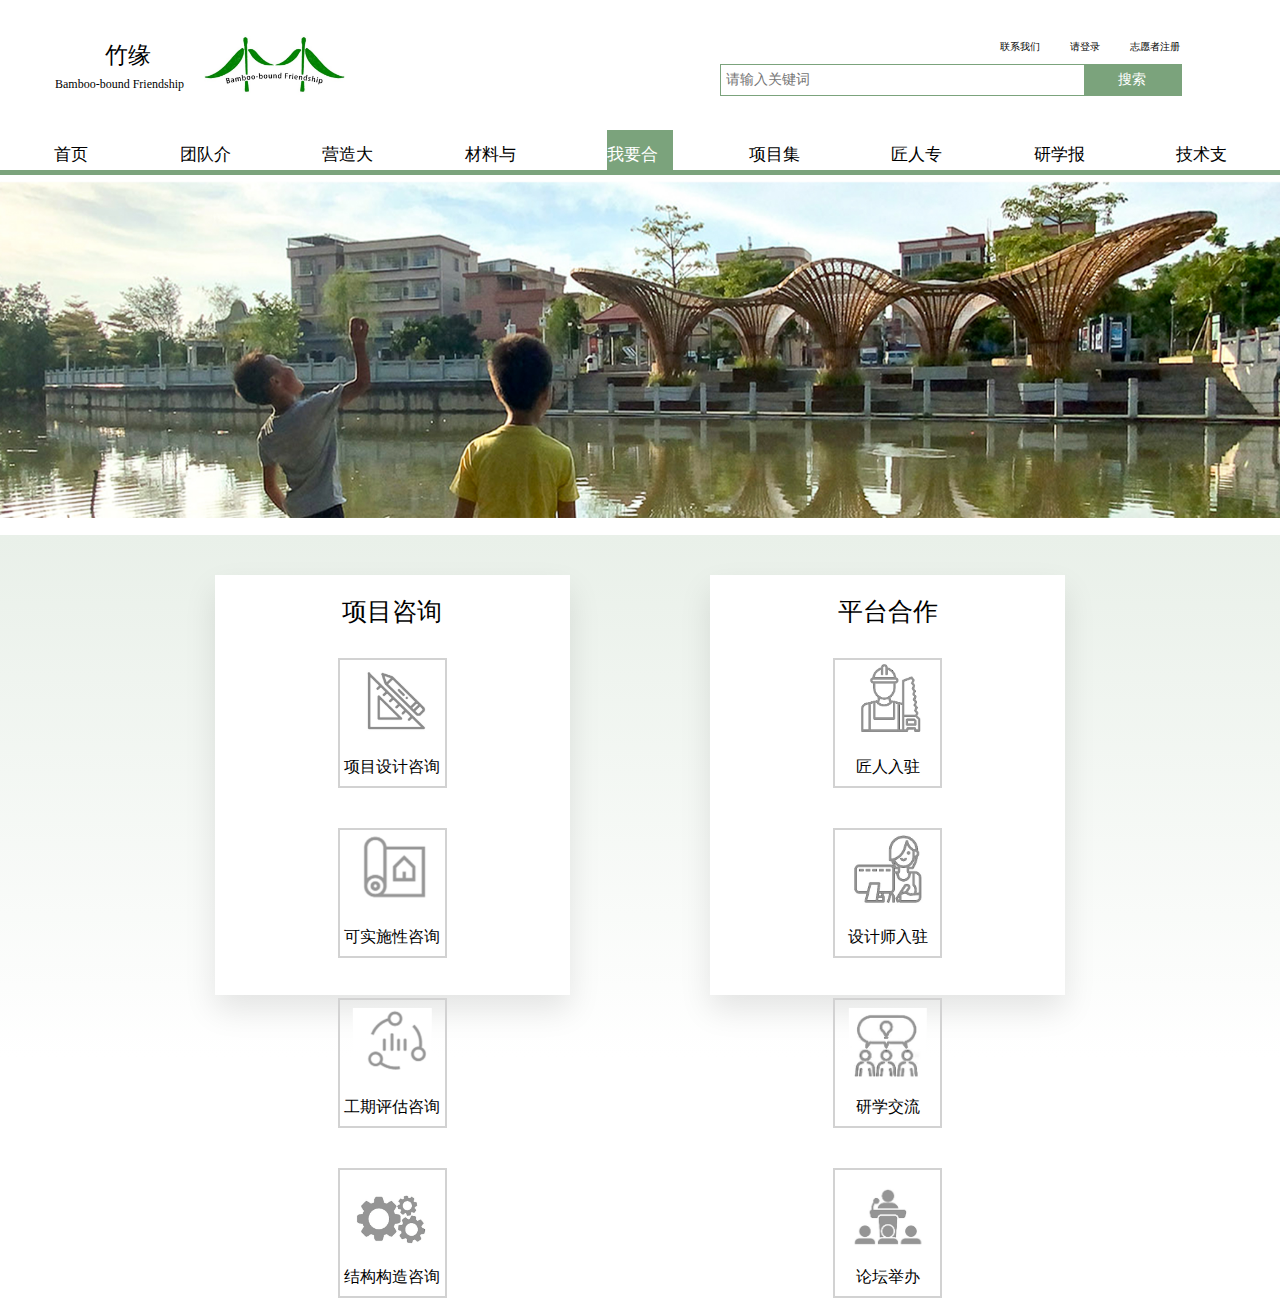
<file: hezuo.html>
<!DOCTYPE html>
<html>
	<head>
		<meta charset="utf-8" />
		<title>我要合作-竹缘网</title>
		<link rel="stylesheet" href="css/hezuo.css">
	</head>
	<body>
		
		<!--顶部 start-->
		<div class="header">
			<div class="logo-sign">
				<h4>竹缘</h4>
				<p>Bamboo-bound Friendship</p>
			</div>
			<div class="logo">
				<img src="img/bamboo-bound logo.png" alt="logo">
			</div>
			<div class="nav1">
				<ul>
					<li>
						<a href="">联系我们</a>
					</li>
					<li>
						<a href="">请登录</a>
					</li>
					<li>
						<a href="">志愿者注册</a>
					</li>
				</ul>
				<div class="search-container">
					<input type="text" placeholder="请输入关键词">
					<button>搜索</button>
				</div>
			</div>
		</div>
		<!--顶部 end-->
		
		<!--主导航栏 start-->
		<div class="nav2">
			<ul>
				<li>
					<a href="index.html">首页</a>
				</li>
				<li>
					<a href="">团队介绍</a>
				</li>
				<li>
					<a href="">营造大赛</a>
				</li>
				<li>
					<a href="chanpin.html">材料与产品</a>
				</li>
				<li  id="the-page">
					<a href="hezuo.html">我要合作</a>
				</li>
				<li>
					<a href="">项目集锦</a>
				</li>
				<li>
					<a href="">匠人专访</a>
				</li>
				<li>
					<a href="yanxue.html">研学报名</a>
				</li>
				<li>
					<a href="jishu.html">技术支持</a>
				</li>
			</ul>
		</div>
		<!--主导航栏 end-->
		
		<!--内容区 start-->
		<div class ="content">
			<div class="exhibition">
				<img src="img\hezuo-main.jpg" alt="banner">
			</div>
			<!--底部内容区 start-->
			<div class="bottom-content">
				<div class="item">
					<div class="title">
						<h4>项目咨询</h4>
					</div>
                    <div class="box">
                        <div class="icon">
							<a href="">
                            	<img src="img\hezuo1.jpg" alt="合作1">
							</a>
							<a href="">
                            	<p>项目设计咨询</p>
							</a>
                        </div>
                        <div class="icon">
							<a href="">
                            	<img id="toolow" src="img\hezuo2.jpg" alt="合作2">
							</a>
							<a href="">
                            	<p>可实施性咨询</p>
							</a>
                        </div>
                        <div class="icon">
							<a href="">
                            	<img src="img\hezuo3.jpg" alt="合作3">
							</a>
							<a href="">
                            	<p>工期评估咨询</p>
							</a>
                        </div>
                        <div class="icon">
							<a href="">
                            	<img id="fat" src="img\hezuo4.jpg" alt="合作4">
							</a>
							<a href="">
                            	<p>结构构造咨询</p>
							</a>
                        </div>
                    </div>
                </div>
                <div class="item">
					<div class="title">
                    	<h4>平台合作</h4>
					</div>
                    <div class="box">
                        <div class="icon">
							<a href="">
                            	<img id="toobig" src="img\hezuo5.jpg" alt="合作5">
							</a>
							<a href="">
                            	<p>匠人入驻</p>
							</a>
                        </div>
                        <div class="icon">
							<a href="">
                            	<img id="higher" src="img\hezuo6.jpg" alt="合作6">
							</a>
							<a href="">
                            	<p>设计师入驻</p>
							</a>
                        </div>
                        <div class="icon">
							<a href="">
                            	<img src="img\hezuo7.png" alt="合作7">
							</a>
							<a href="">
                            	<p>研学交流</p>
							</a>
                        </div>
                        <div class="icon">
							<a href="">
                            	<img src="img\hezuo8.png" alt="合作8">
							</a>
							<a href="">
                            	<p>论坛举办</p>
							</a>
                        </div>
                    </div>
                </div>
			</div>
			<!--底部内容区 end-->
		</div>
		<!--内容区 end-->
	</body>
</html>
</file>
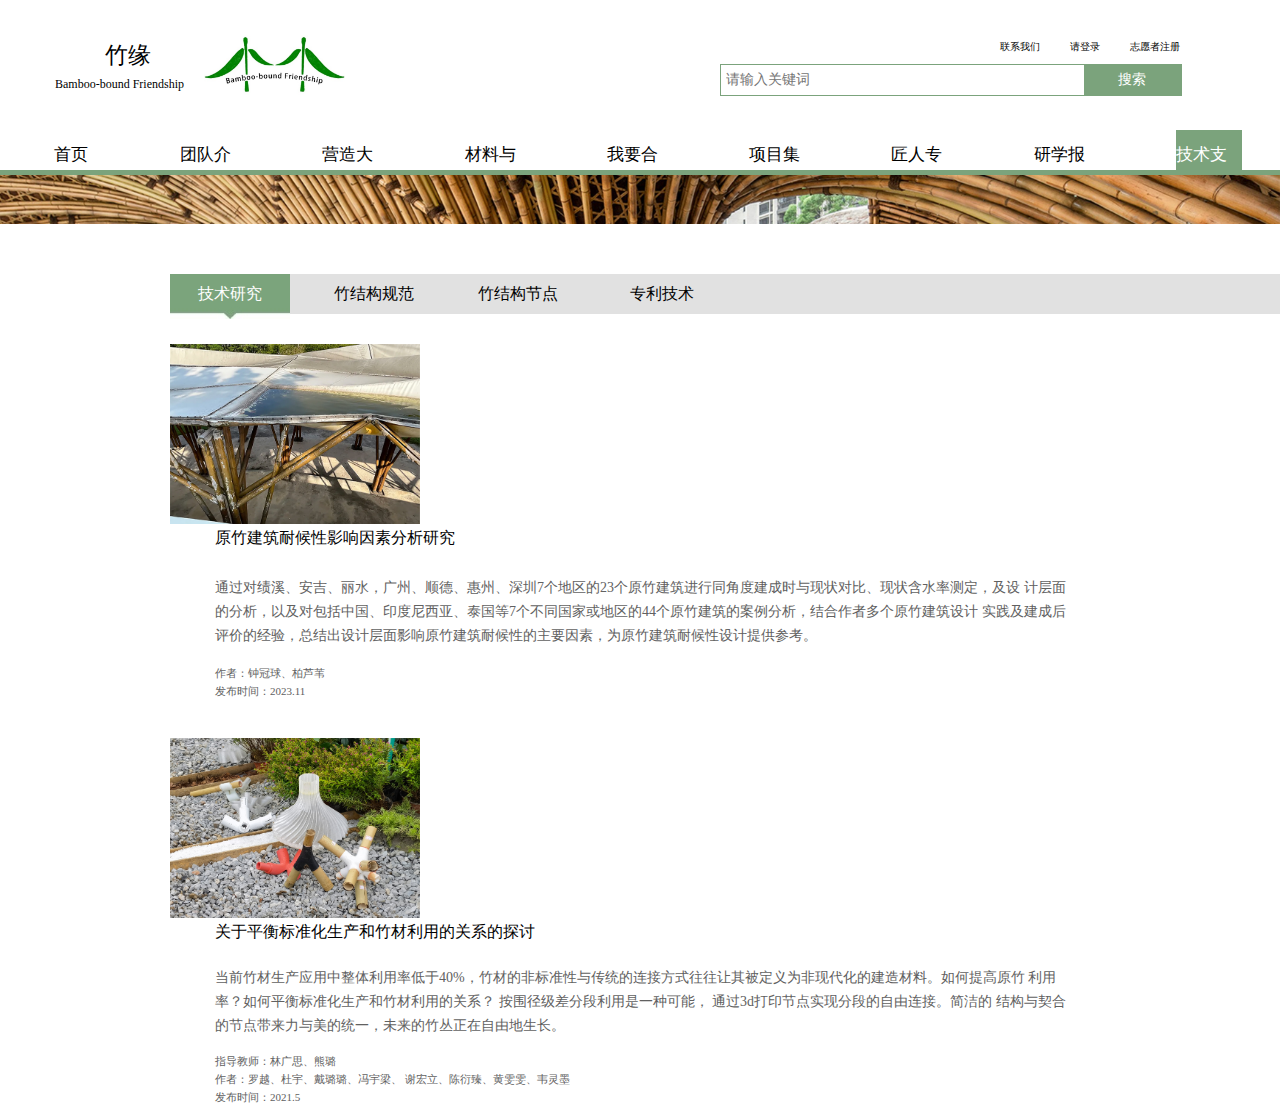
<file: jishu.html>
<!DOCTYPE html>
<html>
	<head>
		<meta charset="utf-8" />
		<title>技术支持-竹缘网</title>
		<link rel="stylesheet" href="css/jishu.css">
	</head>
	<body>
		
		<!--顶部 start-->
		<div class="header">
			<div class="logo-sign">
				<h4>竹缘</h4>
				<p>Bamboo-bound Friendship</p>
			</div>
			<div class="logo">
				<img src="img/bamboo-bound logo.png" alt="logo">
			</div>
			<div class="nav1">
				<ul>
					<li>
						<a href="">联系我们</a>
					</li>
					<li>
						<a href="">请登录</a>
					</li>
					<li>
						<a href="">志愿者注册</a>
					</li>
				</ul>
				<div class="search-container">
					<input type="text" placeholder="请输入关键词">
					<button>搜索</button>
				</div>
			</div>
		</div>
		<!--顶部 end-->
		
		<!--主导航栏 start-->
		<div class="nav2">
			<ul>
				<li id="home-page">
					<a href="index.html">首页</a>
				</li>
				<li>
					<a href="">团队介绍</a>
				</li>
				<li>
					<a href="">营造大赛</a>
				</li>
				<li>
					<a href="chanpin.html">材料与产品</a>
				</li>
				<li>
					<a href="hezuo.html">我要合作</a>
				</li>
				<li>
					<a href="">项目集锦</a>
				</li>
				<li>
					<a href="">匠人专访</a>
				</li>
				<li id="enroll">
					<a href="yanxue.html">研学报名</a>
				</li>
				<li id="support">
					<a href="">技术支持</a>
				</li>
			</ul>
		</div>
		<!--主导航栏 end-->
		
		<!--内容区 start-->
		<div class ="content">
			<div class="exhibition">
				<img src="img/jishu-main.jpg" alt="研学报名">
			</div>
			<!--底部内容区 start-->
			<div class="bottom-content">
				<!-- 子导航栏 start-->
				<div class="subnav">
					<a href="" id="study">技术研究</a>
					<a href="" id="norm">竹结构规范</a>
				    <a href="" id="node">竹结构节点</a>
					<a href="" id="tec">专利技术</a>
				</div>
				<!-- 子导航栏 end -->
				<!-- 正文部分 start -->
				<div class="c-main">
					<div class="c-main1">
						<div class="c-pic1">
						<img src="img/jishu1.jpg" alt="">
						</div>
						<div class="c-para1">
						<h3>原竹建筑耐候性影响因素分析研究</h3>
						<p>通过对绩溪、安吉、丽水，广州、顺德、惠州、深圳7个地区的23个原竹建筑进行同角度建成时与现状对比、现状含水率测定，及设
						计层面的分析，以及对包括中国、印度尼西亚、泰国等7个不同国家或地区的44个原竹建筑的案例分析，结合作者多个原竹建筑设计
						实践及建成后评价的经验，总结出设计层面影响原竹建筑耐候性的主要因素，为原竹建筑耐候性设计提供参考。</p>
						<p class="author">作者：钟冠球、柏芦苇<br>发布时间：2023.11</p>
						</div>
					</div>
					<div class="c-main2">
						<div class="c-pic2">
						<img src="img/jishu2.jpg" alt="">
						</div>
						<div class="c-para2">
						<h3>关于平衡标准化生产和竹材利用的关系的探讨</h3>
						<p>当前竹材生产应用中整体利用率低于40%，竹材的非标准性与传统的连接方式往往让其被定义为非现代化的建造材料。如何提高原竹
						利用率？如何平衡标准化生产和竹材利用的关系？ 按围径级差分段利用是一种可能， 通过3d打印节点实现分段的自由连接。简洁的
						结构与契合的节点带来力与美的统一，未来的竹丛正在自由地生长。</p>
						<p class="author">指导教师：林广思、熊璐<br>作者：罗越、杜宇、戴璐璐、冯宇梁、
						谢宏立、陈衍臻、黄雯雯、韦灵墨<br>发布时间：2021.5</p>
						</div>
					</div>
				</div>
				<!-- 正文部分 end -->
			</div>
			<!--底部内容区 end-->
		</div>
		<!--内容区 end-->

	</body>
</html>
</file>
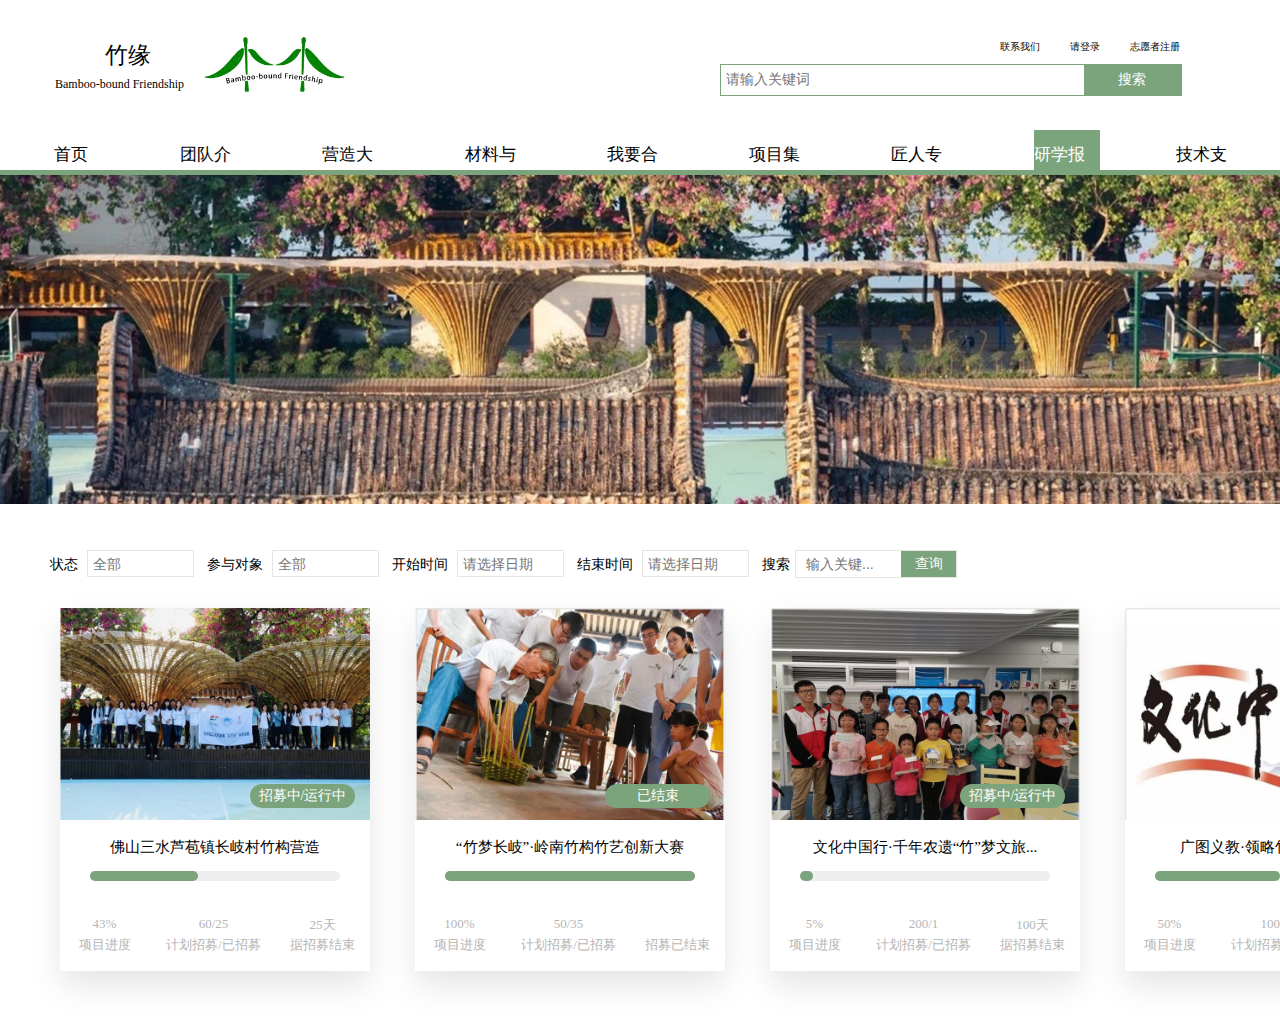
<file: yanxue.html>
<!DOCTYPE html>
<html>
	<head>
		<meta charset="utf-8" />
		<title>研学报名-竹缘网</title>
		<link rel="stylesheet" href="css/yanxue.css">
	</head>
	<body>
		
		<!--顶部 start-->
		<div class="header">
			<div class="logo-sign">
				<h4>竹缘</h4>
				<p>Bamboo-bound Friendship</p>
			</div>
			<div class="logo">
				<img src="img/bamboo-bound logo.png" alt="logo">
			</div>
			<div class="nav1">
				<ul>
					<li>
						<a href="">联系我们</a>
					</li>
					<li>
						<a href="">请登录</a>
					</li>
					<li>
						<a href="">志愿者注册</a>
					</li>
				</ul>
				<div class="search-container">
					<input type="text" placeholder="请输入关键词">
					<button>搜索</button>
				</div>
			</div>
		</div>
		<!--顶部 end-->
		
		<!--主导航栏 start-->
		<div class="nav2">
			<ul>
				<li id="home-page">
					<a href="index.html">首页</a>
				</li>
				<li>
					<a href="">团队介绍</a>
				</li>
				<li>
					<a href="">营造大赛</a>
				</li>
				<li>
					<a href="chanpin.html">材料与产品</a>
				</li>
				<li>
					<a href="hezuo.html">我要合作</a>
				</li>
				<li>
					<a href="">项目集锦</a>
				</li>
				<li>
					<a href="">匠人专访</a>
				</li>
				<li id="enroll">
					<a href="yanxue.html">研学报名</a>
				</li>
				<li id="support">
					<a href="jishu.html">技术支持</a>
				</li>
			</ul>
		</div>
		<!--主导航栏 end-->
		
		<!--内容区 start-->
		<div class ="content">
			<div class="exhibition">
				<img src="img/yanxue-main.jpg" alt="研学报名">
			</div>
			<!--底部内容区 start-->
			<div class="bottom-content">
				<!-- 表单部分 start -->
				<form action="">
					状态 <input type="text" placeholder="全部" class="condition">
					参与对象 <input type="text" placeholder="全部" class="target">
					开始时间 <input type="text" placeholder="请选择日期" class="start">
					结束时间 <input type="text" placeholder="请选择日期" class="end">
					搜索<div class="search">
						<input type="text" placeholder="输入关键...">
						<button>查询</button>
					    </div>	
				</form>
				<!-- 表单部分 end -->
				<div class="box">
					<div class="item">
						<a href="#">
							<div class="card">
								<img src="img/yanxue1.jpg" alt="">
								<div class="text">招募中/运行中</div>
							</div>
							<p>佛山三水芦苞镇长岐村竹构营造</p>
							<div class="progress-bar p1">
								<div class="bar b1">
								</div>
							</div>
							<span class="left">
								<div class="exp l1">43%</div>
								<div class="exp l2">项目进度</div>
							</span>
							<span class="middle">
								<div class="exp m1">60/25</div>
								<div class="exp m2">计划招募/已招募</div>
								</span>
							<span class="right">
								<div class="exp r1">25天</div>
								<div class="exp r2">据招募结束</div>
							</span>
						</a>
					</div>
					<div class="item">
						<a href="#">
							<div class="card">
								<img src="img/yanxue2.jpg" alt="">
								<div class="text">已结束</div>
							</div>
							<p>“竹梦长岐”·岭南竹构竹艺创新大赛</p>
							<div class="progress-bar p2">
								<div class="bar b2">
								</div>
							</div>
							<span class="left">
								<div class="exp l1">100%</div>
								<div class="exp l2">项目进度</div>
							</span>
							<span class="middle">
								<div class="exp m1">50/35</div>
								<div class="exp m2">计划招募/已招募</div>
								</span>
							<span class="right">
								<div class="exp r1"></div>
								<div class="exp r2">招募已结束</div>
							</span>
						</a>
					</div>
					<div class="item">
						<a href="#">
							<div class="card">
								<img src="img/yanxue3.jpg" alt="">
								<div class="text">招募中/运行中</div>
							</div>
							<p>文化中国行·千年农遗“竹”梦文旅...</p>
							<div class="progress-bar p3">
								<div class="bar b3">
								</div>
							</div>
							<span class="left">
								<div class="exp l1">5%</div>
								<div class="exp l2">项目进度</div>
							</span>
							<span class="middle">
								<div class="exp m1">200/1</div>
								<div class="exp m2">计划招募/已招募</div>
								</span>
							<span class="right">
								<div class="exp r1">100天</div>
								<div class="exp r2">据招募结束</div>
							</span>
						</a>
					</div>
					<div class="item">
						<a href="#">
							<div class="card">
								<img src="img/yanxue4.jpg" alt="">
								<div class="text">招募中/运行中</div>
							</div>
							<p>广图义教·领略竹构建筑的魅力</p>
							<div class="progress-bar p4">
								<div class="bar b4">
								</div>
							</div>
							<span class="left">
								<div class="exp l1">50%</div>
								<div class="exp l2">项目进度</div>
							</span>
							<span class="middle">
								<div class="exp m1">100/51</div>
								<div class="exp m2">计划招募/已招募</div>
								</span>
							<span class="right">
								<div class="exp r1">45天</div>
								<div class="exp r2">据招募结束</div>
							</span>
						</a>
					</div>
				</div>
			</div>
			<!--底部内容区 end-->
		</div>
		<!--内容区 end-->

	</body>
</html>
</file>
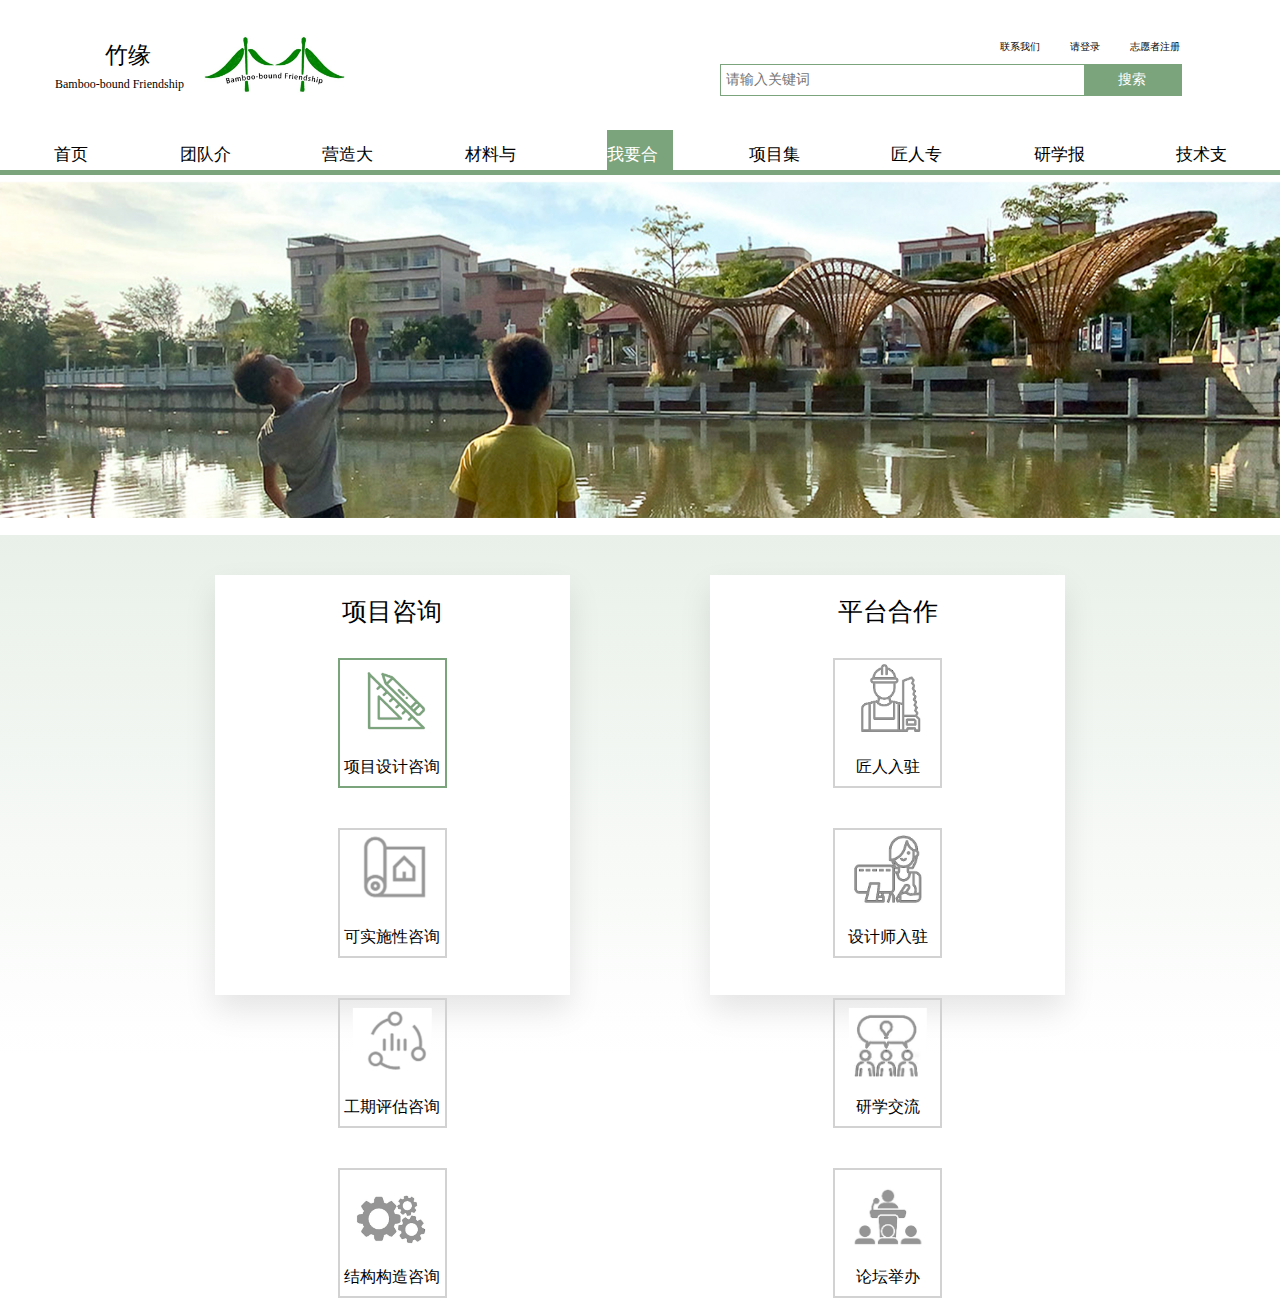
<file: bamboo-bound/hezuo.html>
<!DOCTYPE html>
<html>
	<head>
		<meta charset="utf-8" />
		<title>我要合作-竹缘网</title>
		<link rel="stylesheet" href="css/hezuo.css">
	</head>
	<body>
		
		<!--顶部 start-->
		<div class="header">
			<div class="logo-sign">
				<h4>竹缘</h4>
				<p>Bamboo-bound Friendship</p>
			</div>
			<div class="logo">
				<img src="img/bamboo-bound logo.png" alt="logo">
			</div>
			<div class="nav1">
				<ul>
					<li>
						<a href="">联系我们</a>
					</li>
					<li>
						<a href="">请登录</a>
					</li>
					<li>
						<a href="">志愿者注册</a>
					</li>
				</ul>
				<div class="search-container">
					<input type="text" placeholder="请输入关键词">
					<button>搜索</button>
				</div>
			</div>
		</div>
		<!--顶部 end-->
		
		<!--主导航栏 start-->
		<div class="nav2">
			<ul>
				<li>
					<a href="index.html">首页</a>
				</li>
				<li>
					<a href="">团队介绍</a>
				</li>
				<li>
					<a href="">营造大赛</a>
				</li>
				<li>
					<a href="chanpin.html">材料与产品</a>
				</li>
				<li  id="the-page">
					<a href="hezuo.html">我要合作</a>
				</li>
				<li>
					<a href="">项目集锦</a>
				</li>
				<li>
					<a href="">匠人专访</a>
				</li>
				<li>
					<a href="yanxue.html">研学报名</a>
				</li>
				<li>
					<a href="jishu.html">技术支持</a>
				</li>
			</ul>
		</div>
		<!--主导航栏 end-->
		
		<!--内容区 start-->
		<div class ="content">
			<div class="exhibition">
				<img src="img\hezuo-main.jpg" alt="banner">
			</div>
			<!--底部内容区 start-->
			<div class="bottom-content">
				<div class="item">
					<div class="title">
						<h4>项目咨询</h4>
					</div>
                    <div class="box">
                        <div class="icon" id="green">
							<a href="">
                            	<img src="img\hezuo1.jpg" alt="合作1">
							</a>
							<a href="">
                            	<p>项目设计咨询</p>
							</a>
                        </div>
                        <div class="icon">
							<a href="">
                            	<img id="toolow" src="img\hezuo2.jpg" alt="合作2">
							</a>
							<a href="">
                            	<p>可实施性咨询</p>
							</a>
                        </div>
                        <div class="icon">
							<a href="">
                            	<img src="img\hezuo3.jpg" alt="合作3">
							</a>
							<a href="">
                            	<p>工期评估咨询</p>
							</a>
                        </div>
                        <div class="icon">
							<a href="">
                            	<img id="fat" src="img\hezuo4.jpg" alt="合作4">
							</a>
							<a href="">
                            	<p>结构构造咨询</p>
							</a>
                        </div>
                    </div>
                </div>
                <div class="item">
					<div class="title">
                    	<h4>平台合作</h4>
					</div>
                    <div class="box">
                        <div class="icon">
							<a href="">
                            	<img id="toobig" src="img\hezuo5.jpg" alt="合作5">
							</a>
							<a href="">
                            	<p>匠人入驻</p>
							</a>
                        </div>
                        <div class="icon">
							<a href="">
                            	<img id="higher" src="img\hezuo6.jpg" alt="合作6">
							</a>
							<a href="">
                            	<p>设计师入驻</p>
							</a>
                        </div>
                        <div class="icon">
							<a href="">
                            	<img src="img\hezuo7.png" alt="合作7">
							</a>
							<a href="">
                            	<p>研学交流</p>
							</a>
                        </div>
                        <div class="icon">
							<a href="">
                            	<img src="img\hezuo8.png" alt="合作8">
							</a>
							<a href="">
                            	<p>论坛举办</p>
							</a>
                        </div>
                    </div>
                </div>
			</div>
			<!--底部内容区 end-->
		</div>
		<!--内容区 end-->
	</body>
</html>
</file>
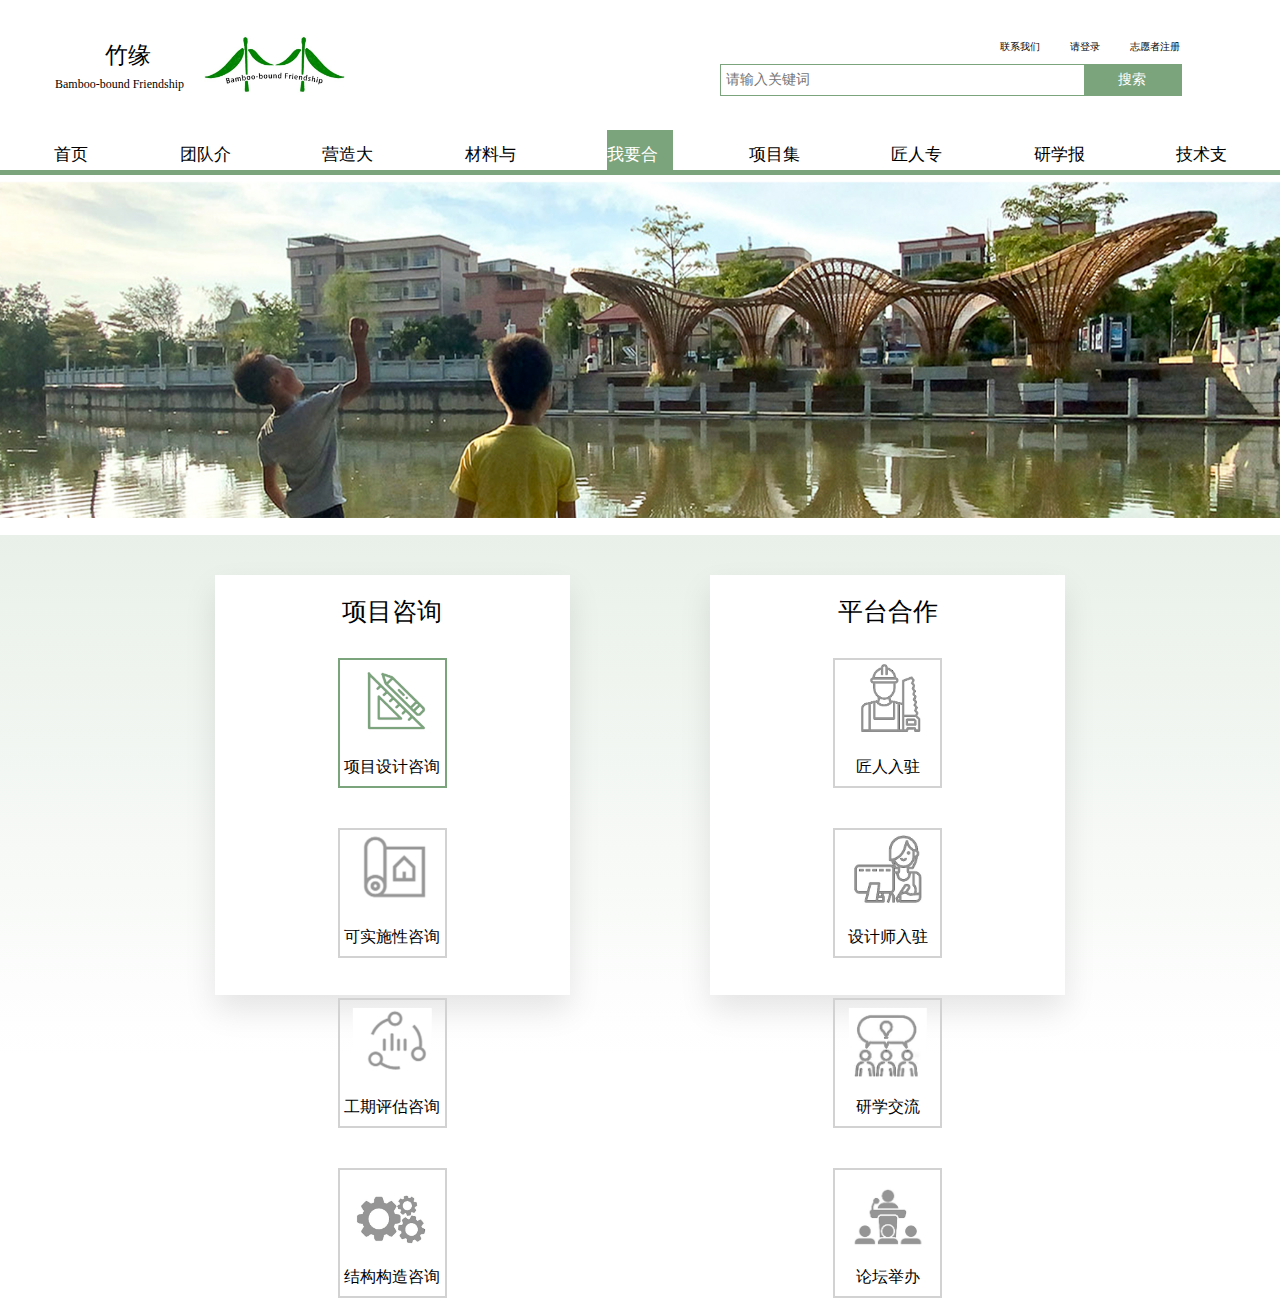
<file: bamboo-bound/我要合作.html>
<!DOCTYPE html>
<html>
	<head>
		<meta charset="utf-8" />
		<title>我要合作-竹缘网</title>
		<link rel="stylesheet" href="css/我要合作.css">
	</head>
	<body>
		
		<!--顶部 start-->
		<div class="header">
			<div class="logo-sign">
				<h4>竹缘</h4>
				<p>Bamboo-bound Friendship</p>
			</div>
			<div class="logo">
				<img src="img/bamboo-bound logo.png" alt="logo">
			</div>
			<div class="nav1">
				<ul>
					<li>
						<a href="">联系我们</a>
					</li>
					<li>
						<a href="">请登录</a>
					</li>
					<li>
						<a href="">志愿者注册</a>
					</li>
				</ul>
				<div class="search-container">
					<input type="text" placeholder="请输入关键词">
					<button>搜索</button>
				</div>
			</div>
		</div>
		<!--顶部 end-->
		
		<!--主导航栏 start-->
		<div class="nav2">
			<ul>
				<li>
					<a href="index.html">首页</a>
				</li>
				<li>
					<a href="">团队介绍</a>
				</li>
				<li>
					<a href="">营造大赛</a>
				</li>
				<li>
					<a href="材料与产品.html">材料与产品</a>
				</li>
				<li  id="the-page">
					<a href="我要合作.html">我要合作</a>
				</li>
				<li>
					<a href="">项目集锦</a>
				</li>
				<li>
					<a href="">匠人专访</a>
				</li>
				<li>
					<a href="研学报名.html">研学报名</a>
				</li>
				<li>
					<a href="技术支持.html">技术支持</a>
				</li>
			</ul>
		</div>
		<!--主导航栏 end-->
		
		<!--内容区 start-->
		<div class ="content">
			<div class="exhibition">
				<img src="img\hezuo-main.jpg" alt="banner">
			</div>
			<!--底部内容区 start-->
			<div class="bottom-content">
				<div class="item">
					<div class="title">
						<h4>项目咨询</h4>
					</div>
                    <div class="box">
                        <div class="icon" id="green">
							<a href="">
                            	<img src="img\hezuo1.jpg" alt="合作1">
							</a>
							<a href="">
                            	<p>项目设计咨询</p>
							</a>
                        </div>
                        <div class="icon">
							<a href="">
                            	<img id="toolow" src="img\hezuo2.jpg" alt="合作2">
							</a>
							<a href="">
                            	<p>可实施性咨询</p>
							</a>
                        </div>
                        <div class="icon">
							<a href="">
                            	<img src="img\hezuo3.jpg" alt="合作3">
							</a>
							<a href="">
                            	<p>工期评估咨询</p>
							</a>
                        </div>
                        <div class="icon">
							<a href="">
                            	<img id="fat" src="img\hezuo4.jpg" alt="合作4">
							</a>
							<a href="">
                            	<p>结构构造咨询</p>
							</a>
                        </div>
                    </div>
                </div>
                <div class="item">
					<div class="title">
                    	<h4>平台合作</h4>
					</div>
                    <div class="box">
                        <div class="icon">
							<a href="">
                            	<img id="toobig" src="img\hezuo5.jpg" alt="合作5">
							</a>
							<a href="">
                            	<p>匠人入驻</p>
							</a>
                        </div>
                        <div class="icon">
							<a href="">
                            	<img id="higher" src="img\hezuo6.jpg" alt="合作6">
							</a>
							<a href="">
                            	<p>设计师入驻</p>
							</a>
                        </div>
                        <div class="icon">
							<a href="">
                            	<img src="img\hezuo7.png" alt="合作7">
							</a>
							<a href="">
                            	<p>研学交流</p>
							</a>
                        </div>
                        <div class="icon">
							<a href="">
                            	<img src="img\hezuo8.png" alt="合作8">
							</a>
							<a href="">
                            	<p>论坛举办</p>
							</a>
                        </div>
                    </div>
                </div>
			</div>
			<!--底部内容区 end-->
		</div>
		<!--内容区 end-->
	</body>
</html>
</file>
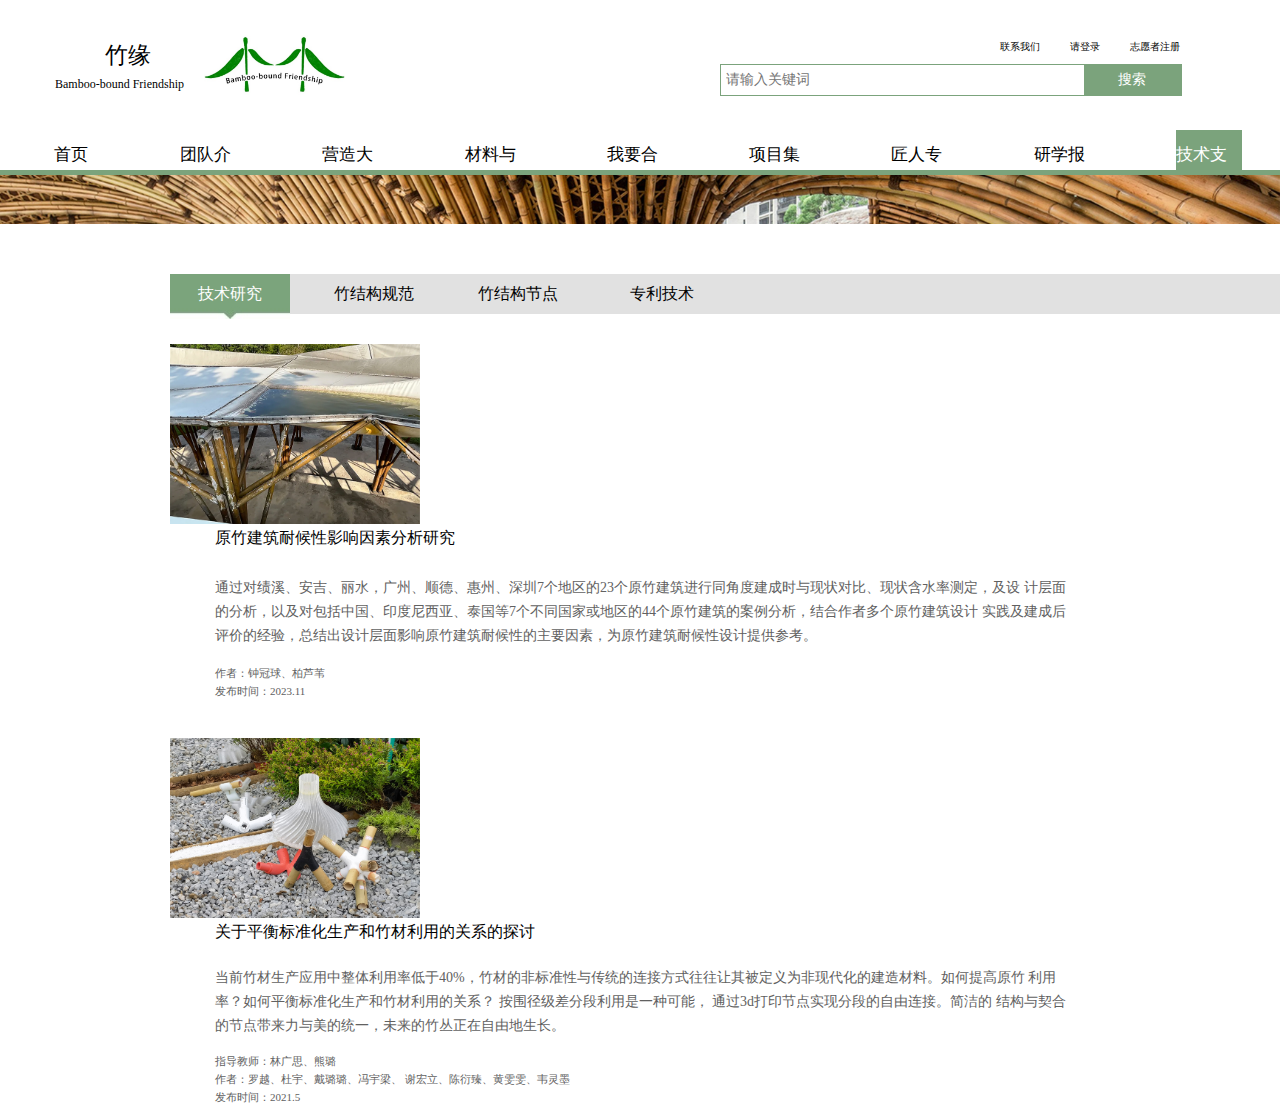
<file: bamboo-bound/技术支持.html>
<!DOCTYPE html>
<html>
	<head>
		<meta charset="utf-8" />
		<title>技术支持-竹缘网</title>
		<link rel="stylesheet" href="css/技术支持.css">
	</head>
	<body>
		
		<!--顶部 start-->
		<div class="header">
			<div class="logo-sign">
				<h4>竹缘</h4>
				<p>Bamboo-bound Friendship</p>
			</div>
			<div class="logo">
				<img src="img/bamboo-bound logo.png" alt="logo">
			</div>
			<div class="nav1">
				<ul>
					<li>
						<a href="">联系我们</a>
					</li>
					<li>
						<a href="">请登录</a>
					</li>
					<li>
						<a href="">志愿者注册</a>
					</li>
				</ul>
				<div class="search-container">
					<input type="text" placeholder="请输入关键词">
					<button>搜索</button>
				</div>
			</div>
		</div>
		<!--顶部 end-->
		
		<!--主导航栏 start-->
		<div class="nav2">
			<ul>
				<li id="home-page">
					<a href="index.html">首页</a>
				</li>
				<li>
					<a href="">团队介绍</a>
				</li>
				<li>
					<a href="">营造大赛</a>
				</li>
				<li>
					<a href="材料与产品.html">材料与产品</a>
				</li>
				<li>
					<a href="我要合作.html">我要合作</a>
				</li>
				<li>
					<a href="">项目集锦</a>
				</li>
				<li>
					<a href="">匠人专访</a>
				</li>
				<li id="enroll">
					<a href="研学报名.html">研学报名</a>
				</li>
				<li id="support">
					<a href="">技术支持</a>
				</li>
			</ul>
		</div>
		<!--主导航栏 end-->
		
		<!--内容区 start-->
		<div class ="content">
			<div class="exhibition">
				<img src="img/jishu-main.jpg" alt="研学报名">
			</div>
			<!--底部内容区 start-->
			<div class="bottom-content">
				<!-- 子导航栏 start-->
				<div class="subnav">
					<a href="" id="study">技术研究</a>
					<a href="" id="norm">竹结构规范</a>
				    <a href="" id="node">竹结构节点</a>
					<a href="" id="tec">专利技术</a>
				</div>
				<!-- 子导航栏 end -->
				<!-- 正文部分 start -->
				<div class="c-main">
					<div class="c-main1">
						<div class="c-pic1">
						<img src="img/jishu1.jpg" alt="">
						</div>
						<div class="c-para1">
						<h3>原竹建筑耐候性影响因素分析研究</h3>
						<p>通过对绩溪、安吉、丽水，广州、顺德、惠州、深圳7个地区的23个原竹建筑进行同角度建成时与现状对比、现状含水率测定，及设
						计层面的分析，以及对包括中国、印度尼西亚、泰国等7个不同国家或地区的44个原竹建筑的案例分析，结合作者多个原竹建筑设计
						实践及建成后评价的经验，总结出设计层面影响原竹建筑耐候性的主要因素，为原竹建筑耐候性设计提供参考。</p>
						<p class="author">作者：钟冠球、柏芦苇<br>发布时间：2023.11</p>
						</div>
					</div>
					<div class="c-main2">
						<div class="c-pic2">
						<img src="img/jishu2.jpg" alt="">
						</div>
						<div class="c-para2">
						<h3>关于平衡标准化生产和竹材利用的关系的探讨</h3>
						<p>当前竹材生产应用中整体利用率低于40%，竹材的非标准性与传统的连接方式往往让其被定义为非现代化的建造材料。如何提高原竹
						利用率？如何平衡标准化生产和竹材利用的关系？ 按围径级差分段利用是一种可能， 通过3d打印节点实现分段的自由连接。简洁的
						结构与契合的节点带来力与美的统一，未来的竹丛正在自由地生长。</p>
						<p class="author">指导教师：林广思、熊璐<br>作者：罗越、杜宇、戴璐璐、冯宇梁、
						谢宏立、陈衍臻、黄雯雯、韦灵墨<br>发布时间：2021.5</p>
						</div>
					</div>
				</div>
				<!-- 正文部分 end -->
			</div>
			<!--底部内容区 end-->
		</div>
		<!--内容区 end-->

	</body>
</html>
</file>
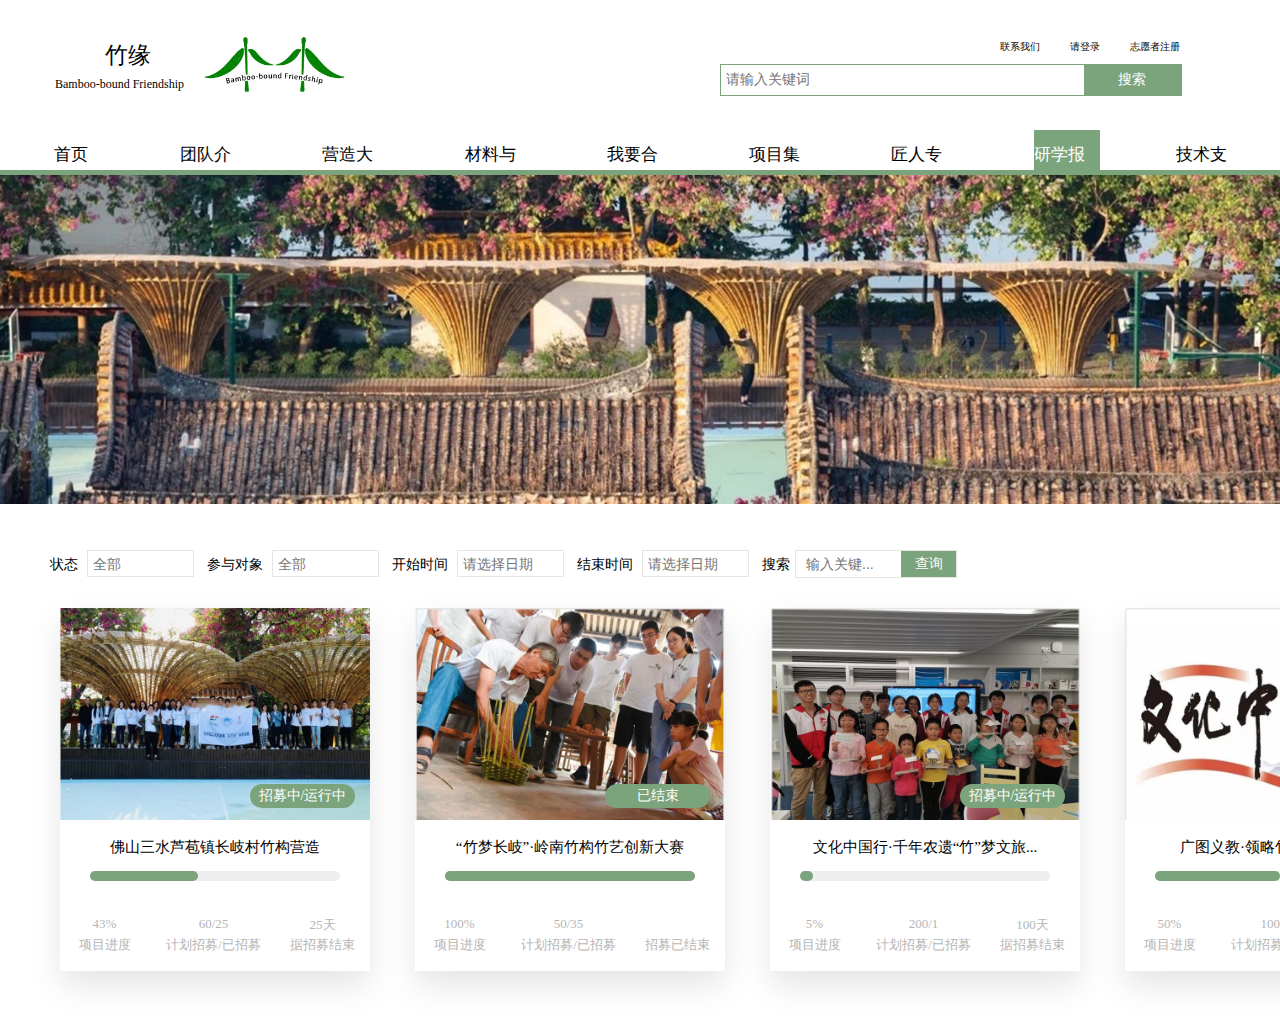
<file: bamboo-bound/研学报名.html>
<!DOCTYPE html>
<html>
	<head>
		<meta charset="utf-8" />
		<title>研学报名-竹缘网</title>
		<link rel="stylesheet" href="css/研学报名.css">
	</head>
	<body>
		
		<!--顶部 start-->
		<div class="header">
			<div class="logo-sign">
				<h4>竹缘</h4>
				<p>Bamboo-bound Friendship</p>
			</div>
			<div class="logo">
				<img src="img/bamboo-bound logo.png" alt="logo">
			</div>
			<div class="nav1">
				<ul>
					<li>
						<a href="">联系我们</a>
					</li>
					<li>
						<a href="">请登录</a>
					</li>
					<li>
						<a href="">志愿者注册</a>
					</li>
				</ul>
				<div class="search-container">
					<input type="text" placeholder="请输入关键词">
					<button>搜索</button>
				</div>
			</div>
		</div>
		<!--顶部 end-->
		
		<!--主导航栏 start-->
		<div class="nav2">
			<ul>
				<li id="home-page">
					<a href="index.html">首页</a>
				</li>
				<li>
					<a href="">团队介绍</a>
				</li>
				<li>
					<a href="">营造大赛</a>
				</li>
				<li>
					<a href="材料与产品.html">材料与产品</a>
				</li>
				<li>
					<a href="我要合作.html">我要合作</a>
				</li>
				<li>
					<a href="">项目集锦</a>
				</li>
				<li>
					<a href="">匠人专访</a>
				</li>
				<li id="enroll">
					<a href="研学报名.html">研学报名</a>
				</li>
				<li id="support">
					<a href="技术支持.html">技术支持</a>
				</li>
			</ul>
		</div>
		<!--主导航栏 end-->
		
		<!--内容区 start-->
		<div class ="content">
			<div class="exhibition">
				<img src="img/yanxue-main.jpg" alt="研学报名">
			</div>
			<!--底部内容区 start-->
			<div class="bottom-content">
				<!-- 表单部分 start -->
				<form action="">
					状态 <input type="text" placeholder="全部" class="condition">
					参与对象 <input type="text" placeholder="全部" class="target">
					开始时间 <input type="text" placeholder="请选择日期" class="start">
					结束时间 <input type="text" placeholder="请选择日期" class="end">
					搜索<div class="search">
						<input type="text" placeholder="输入关键...">
						<button>查询</button>
					    </div>	
				</form>
				<!-- 表单部分 end -->
				<div class="box">
					<div class="item">
						<a href="#">
							<div class="card">
								<img src="img/yanxue1.jpg" alt="">
								<div class="text">招募中/运行中</div>
							</div>
							<p>佛山三水芦苞镇长岐村竹构营造</p>
							<div class="progress-bar p1">
								<div class="bar b1">
								</div>
							</div>
							<span class="left">
								<div class="exp l1">43%</div>
								<div class="exp l2">项目进度</div>
							</span>
							<span class="middle">
								<div class="exp m1">60/25</div>
								<div class="exp m2">计划招募/已招募</div>
								</span>
							<span class="right">
								<div class="exp r1">25天</div>
								<div class="exp r2">据招募结束</div>
							</span>
						</a>
					</div>
					<div class="item">
						<a href="#">
							<div class="card">
								<img src="img/yanxue2.jpg" alt="">
								<div class="text">已结束</div>
							</div>
							<p>“竹梦长岐”·岭南竹构竹艺创新大赛</p>
							<div class="progress-bar p2">
								<div class="bar b2">
								</div>
							</div>
							<span class="left">
								<div class="exp l1">100%</div>
								<div class="exp l2">项目进度</div>
							</span>
							<span class="middle">
								<div class="exp m1">50/35</div>
								<div class="exp m2">计划招募/已招募</div>
								</span>
							<span class="right">
								<div class="exp r1"></div>
								<div class="exp r2">招募已结束</div>
							</span>
						</a>
					</div>
					<div class="item">
						<a href="#">
							<div class="card">
								<img src="img/yanxue3.jpg" alt="">
								<div class="text">招募中/运行中</div>
							</div>
							<p>文化中国行·千年农遗“竹”梦文旅...</p>
							<div class="progress-bar p3">
								<div class="bar b3">
								</div>
							</div>
							<span class="left">
								<div class="exp l1">5%</div>
								<div class="exp l2">项目进度</div>
							</span>
							<span class="middle">
								<div class="exp m1">200/1</div>
								<div class="exp m2">计划招募/已招募</div>
								</span>
							<span class="right">
								<div class="exp r1">100天</div>
								<div class="exp r2">据招募结束</div>
							</span>
						</a>
					</div>
					<div class="item">
						<a href="#">
							<div class="card">
								<img src="img/yanxue4.jpg" alt="">
								<div class="text">招募中/运行中</div>
							</div>
							<p>广图义教·领略竹构建筑的魅力</p>
							<div class="progress-bar p4">
								<div class="bar b4">
								</div>
							</div>
							<span class="left">
								<div class="exp l1">50%</div>
								<div class="exp l2">项目进度</div>
							</span>
							<span class="middle">
								<div class="exp m1">100/51</div>
								<div class="exp m2">计划招募/已招募</div>
								</span>
							<span class="right">
								<div class="exp r1">45天</div>
								<div class="exp r2">据招募结束</div>
							</span>
						</a>
					</div>
				</div>
			</div>
			<!--底部内容区 end-->
		</div>
		<!--内容区 end-->

	</body>
</html>
</file>
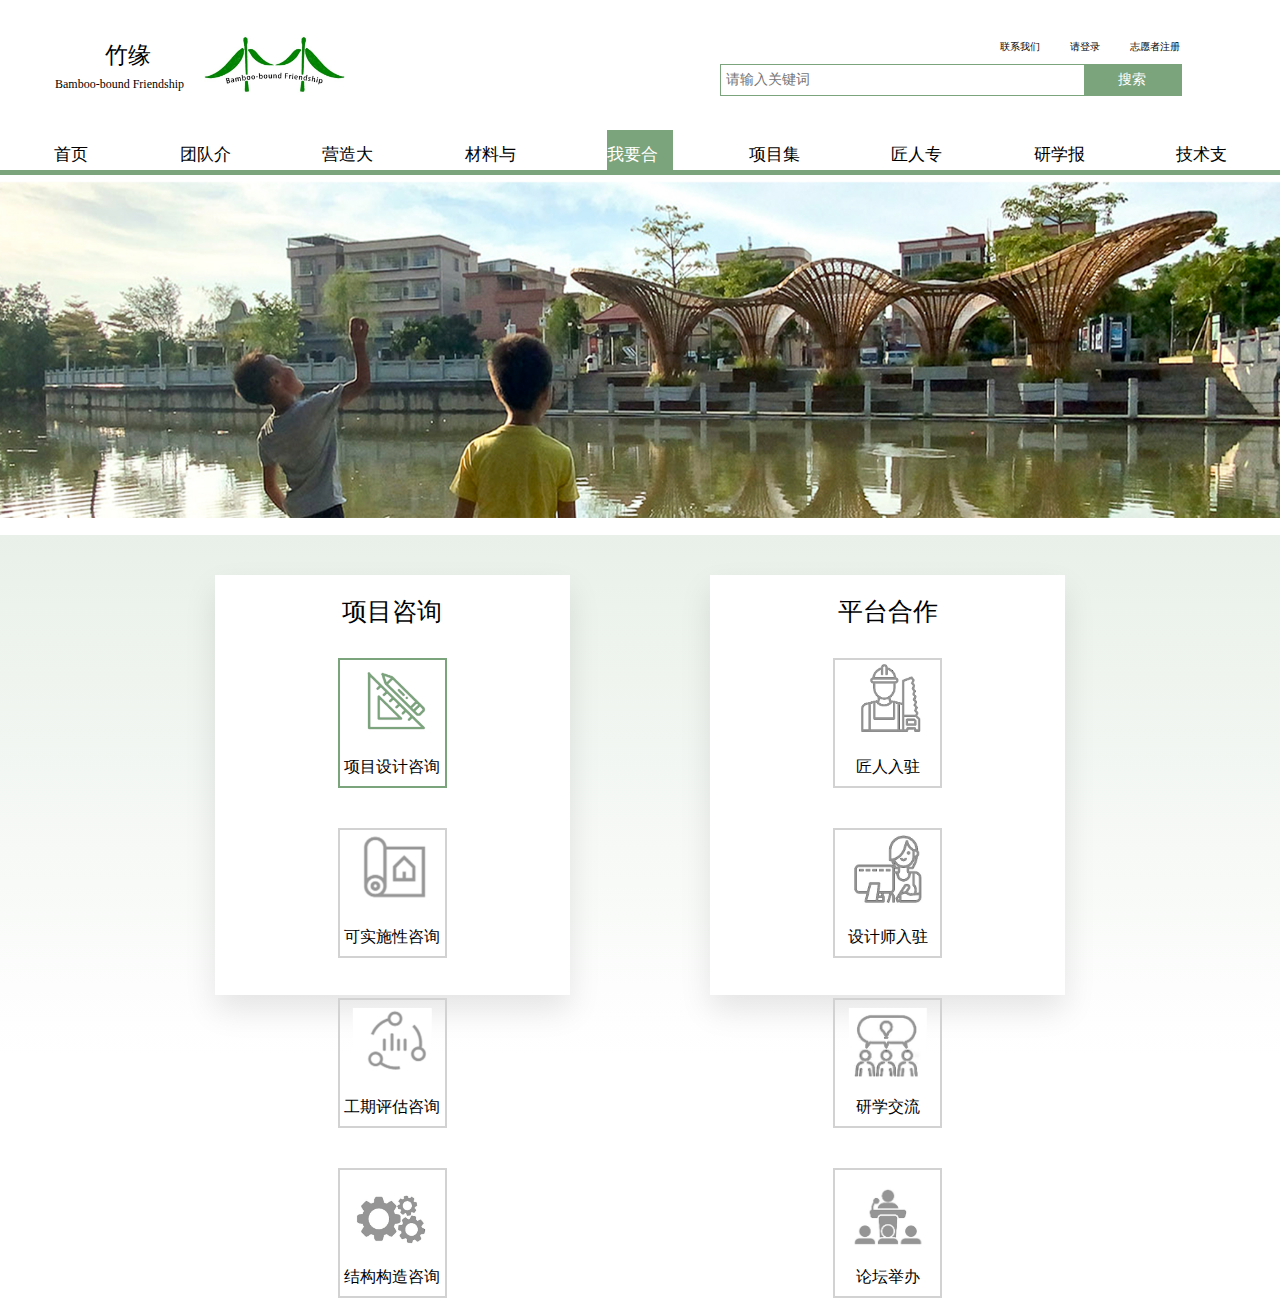
<file: 竹缘网/我要合作.html>
<!DOCTYPE html>
<html>
	<head>
		<meta charset="utf-8" />
		<title>我要合作-竹缘网</title>
		<link rel="stylesheet" href="css/我要合作.css">
	</head>
	<body>
		
		<!--顶部 start-->
		<div class="header">
			<div class="logo-sign">
				<h4>竹缘</h4>
				<p>Bamboo-bound Friendship</p>
			</div>
			<div class="logo">
				<img src="img/bamboo-bound logo.png" alt="logo">
			</div>
			<div class="nav1">
				<ul>
					<li>
						<a href="">联系我们</a>
					</li>
					<li>
						<a href="">请登录</a>
					</li>
					<li>
						<a href="">志愿者注册</a>
					</li>
				</ul>
				<div class="search-container">
					<input type="text" placeholder="请输入关键词">
					<button>搜索</button>
				</div>
			</div>
		</div>
		<!--顶部 end-->
		
		<!--主导航栏 start-->
		<div class="nav2">
			<ul>
				<li>
					<a href="index.html">首页</a>
				</li>
				<li>
					<a href="">团队介绍</a>
				</li>
				<li>
					<a href="">营造大赛</a>
				</li>
				<li>
					<a href="材料与产品.html">材料与产品</a>
				</li>
				<li  id="the-page">
					<a href="我要合作.html">我要合作</a>
				</li>
				<li>
					<a href="">项目集锦</a>
				</li>
				<li>
					<a href="">匠人专访</a>
				</li>
				<li>
					<a href="研学报名.html">研学报名</a>
				</li>
				<li>
					<a href="技术支持.html">技术支持</a>
				</li>
			</ul>
		</div>
		<!--主导航栏 end-->
		
		<!--内容区 start-->
		<div class ="content">
			<div class="exhibition">
				<img src="img\合作大图.jpg" alt="banner">
			</div>
			<!--底部内容区 start-->
			<div class="bottom-content">
				<div class="item">
					<div class="title">
						<h4>项目咨询</h4>
					</div>
                    <div class="box">
                        <div class="icon" id="green">
							<a href="">
                            	<img src="img\合作1.jpg" alt="合作1">
							</a>
							<a href="">
                            	<p>项目设计咨询</p>
							</a>
                        </div>
                        <div class="icon">
							<a href="">
                            	<img id="toolow" src="img\合作2.jpg" alt="合作2">
							</a>
							<a href="">
                            	<p>可实施性咨询</p>
							</a>
                        </div>
                        <div class="icon">
							<a href="">
                            	<img src="img\合作3.jpg" alt="合作3">
							</a>
							<a href="">
                            	<p>工期评估咨询</p>
							</a>
                        </div>
                        <div class="icon">
							<a href="">
                            	<img id="fat" src="img\合作4.jpg" alt="合作4">
							</a>
							<a href="">
                            	<p>结构构造咨询</p>
							</a>
                        </div>
                    </div>
                </div>
                <div class="item">
					<div class="title">
                    	<h4>平台合作</h4>
					</div>
                    <div class="box">
                        <div class="icon">
							<a href="">
                            	<img id="toobig" src="img\合作5.jpg" alt="合作5">
							</a>
							<a href="">
                            	<p>匠人入驻</p>
							</a>
                        </div>
                        <div class="icon">
							<a href="">
                            	<img id="higher" src="img\合作6.jpg" alt="合作6">
							</a>
							<a href="">
                            	<p>设计师入驻</p>
							</a>
                        </div>
                        <div class="icon">
							<a href="">
                            	<img src="img\合作7.png" alt="合作7">
							</a>
							<a href="">
                            	<p>研学交流</p>
							</a>
                        </div>
                        <div class="icon">
							<a href="">
                            	<img src="img\合作8.png" alt="合作8">
							</a>
							<a href="">
                            	<p>论坛举办</p>
							</a>
                        </div>
                    </div>
                </div>
			</div>
			<!--底部内容区 end-->
		</div>
		<!--内容区 end-->
	</body>
</html>
</file>
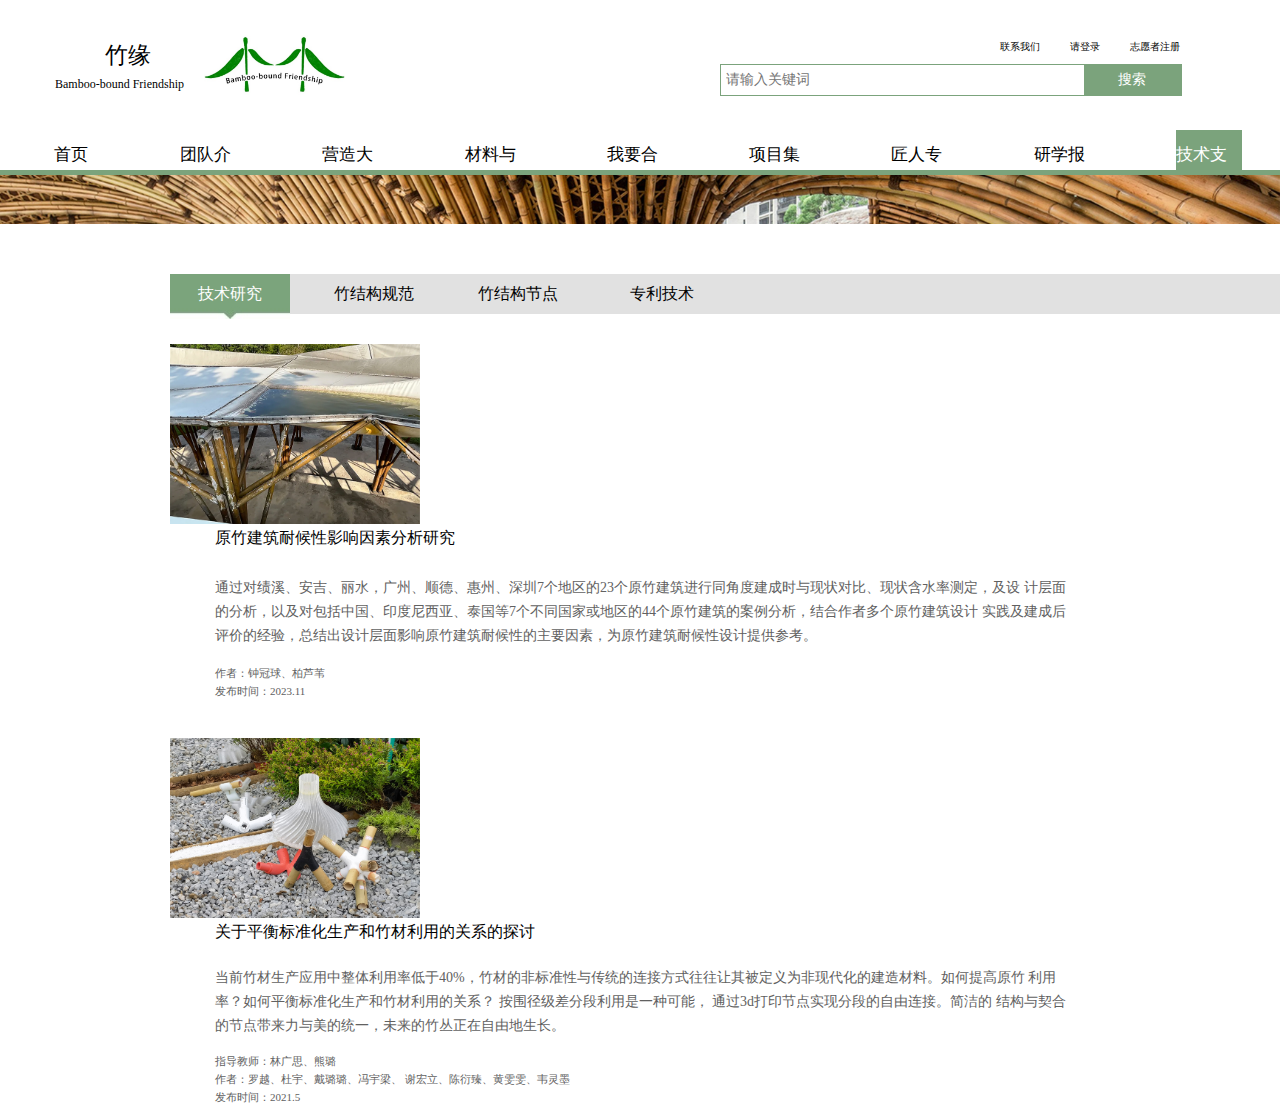
<file: 竹缘网/技术支持.html>
<!DOCTYPE html>
<html>
	<head>
		<meta charset="utf-8" />
		<title>技术支持-竹缘网</title>
		<link rel="stylesheet" href="css/技术支持.css">
	</head>
	<body>
		
		<!--顶部 start-->
		<div class="header">
			<div class="logo-sign">
				<h4>竹缘</h4>
				<p>Bamboo-bound Friendship</p>
			</div>
			<div class="logo">
				<img src="img/bamboo-bound logo.png" alt="logo">
			</div>
			<div class="nav1">
				<ul>
					<li>
						<a href="">联系我们</a>
					</li>
					<li>
						<a href="">请登录</a>
					</li>
					<li>
						<a href="">志愿者注册</a>
					</li>
				</ul>
				<div class="search-container">
					<input type="text" placeholder="请输入关键词">
					<button>搜索</button>
				</div>
			</div>
		</div>
		<!--顶部 end-->
		
		<!--主导航栏 start-->
		<div class="nav2">
			<ul>
				<li id="home-page">
					<a href="index.html">首页</a>
				</li>
				<li>
					<a href="">团队介绍</a>
				</li>
				<li>
					<a href="">营造大赛</a>
				</li>
				<li>
					<a href="材料与产品.html">材料与产品</a>
				</li>
				<li>
					<a href="我要合作.html">我要合作</a>
				</li>
				<li>
					<a href="">项目集锦</a>
				</li>
				<li>
					<a href="">匠人专访</a>
				</li>
				<li id="enroll">
					<a href="研学报名.html">研学报名</a>
				</li>
				<li id="support">
					<a href="">技术支持</a>
				</li>
			</ul>
		</div>
		<!--主导航栏 end-->
		
		<!--内容区 start-->
		<div class ="content">
			<div class="exhibition">
				<img src="img/技术支持-banner.jpg" alt="研学报名">
			</div>
			<!--底部内容区 start-->
			<div class="bottom-content">
				<!-- 子导航栏 start-->
				<div class="subnav">
					<a href="" id="study">技术研究</a>
					<a href="" id="norm">竹结构规范</a>
				    <a href="" id="node">竹结构节点</a>
					<a href="" id="tec">专利技术</a>
				</div>
				<!-- 子导航栏 end -->
				<!-- 正文部分 start -->
				<div class="c-main">
					<div class="c-main1">
						<div class="c-pic1">
						<img src="img/技术支持-1.jpg" alt="">
						</div>
						<div class="c-para1">
						<h3>原竹建筑耐候性影响因素分析研究</h3>
						<p>通过对绩溪、安吉、丽水，广州、顺德、惠州、深圳7个地区的23个原竹建筑进行同角度建成时与现状对比、现状含水率测定，及设
						计层面的分析，以及对包括中国、印度尼西亚、泰国等7个不同国家或地区的44个原竹建筑的案例分析，结合作者多个原竹建筑设计
						实践及建成后评价的经验，总结出设计层面影响原竹建筑耐候性的主要因素，为原竹建筑耐候性设计提供参考。</p>
						<p class="author">作者：钟冠球、柏芦苇<br>发布时间：2023.11</p>
						</div>
					</div>
					<div class="c-main2">
						<div class="c-pic2">
						<img src="img/技术支持-2.jpg" alt="">
						</div>
						<div class="c-para2">
						<h3>关于平衡标准化生产和竹材利用的关系的探讨</h3>
						<p>当前竹材生产应用中整体利用率低于40%，竹材的非标准性与传统的连接方式往往让其被定义为非现代化的建造材料。如何提高原竹
						利用率？如何平衡标准化生产和竹材利用的关系？ 按围径级差分段利用是一种可能， 通过3d打印节点实现分段的自由连接。简洁的
						结构与契合的节点带来力与美的统一，未来的竹丛正在自由地生长。</p>
						<p class="author">指导教师：林广思、熊璐<br>作者：罗越、杜宇、戴璐璐、冯宇梁、
						谢宏立、陈衍臻、黄雯雯、韦灵墨<br>发布时间：2021.5</p>
						</div>
					</div>
				</div>
				<!-- 正文部分 end -->
			</div>
			<!--底部内容区 end-->
		</div>
		<!--内容区 end-->

	</body>
</html>
</file>
<file: css/hezuo.css>
*{
	margin:0;
	padding:0;
}
/* 顶部 start*/
.header{
	position:relative;
	width:100%;
	height:130px;
}
.logo-sign{
	float:left;
	margin-left:55px;
	margin-top:20px;
}
.logo-sign h4{
	margin-left:50px;
	margin-top:20px;
	font-size:23px;
	font-weight:400;
}
.logo-sign p{
	font-size:12px;
	margin-top:6px;
}
.logo img{
	float:left;
	width:auto;
	height:60px;
	margin-top:35px;
	margin-left:20px;
}
	/* 右上角导航栏  start*/
.nav1{
	float:right;
	margin-right:70px;
	margin-top:40px;
	font-size:10px;
}
.nav1 ul{
	display:flex;
	margin-bottom: 10px; 
	margin-left:280px
}
.nav1 ul li{
	list-style:none;
}

.nav1 ul li a{
	color: black;
	font-size: 10px;
	text-decoration: none;
	margin-right:30px;
}

.nav1 .search-container {
	width:460px;
	height:30px;
	border-radius: 0;
	border: 1px solid #7ba37c;
}
.nav1 .search-container input{
	border-radius: 0;
	border:0;
	height:25px;
	width:355px;
	font-size: 14px;
	outline: none; /* 去掉聚焦时的默认轮廓线条 */
    font-weight: normal; /* 取消加粗 */
	margin-left: 5px;
}
.nav1 .search-container button{
	color:#fff;
	font-size: 14px;
	height:30px;
	width: 97px;
	background-color: #7ba37c;
	border:0px;
	cursor: pointer;
}
	/* 右上角导航栏 end */

/* 顶部 end*/

/* 主导航栏 start*/
.nav2{
	width:100%;
	height: 40px;
	line-height: 40px;
	border-bottom: 5px solid #7ba37c;
	position:relative;
}
.nav2 ul{
	display:flex;
	justify-content: center;
}
.nav2 ul li{
	list-style:none;
	width:100px;
	margin: 0 38px;
}

.nav2 ul #the-page{
	background-color: #7ba37c;
}

.nav2 ul #the-page a{
	color: #fff;
}

.nav2 ul li a{
	margin-top: 4.5px;
	display: flex;
    justify-content: center; 
	color: black;
	text-decoration:none;
	font-size:17px;
}

.nav2 ul li:hover{
	background-color: #9fc79f;
	a{
		color: #fff;
	}
}
/* 主导航栏 end*/

/* 内容区 start*/
.content{
	display:flex;
	width:100%;
	flex-direction: column;
	height:98vh;
}
	/* 主图展示 start */
.content .exhibition{
	width:100%;
	height: 40vh;
	overflow:hidden;
	position:relative;
	margin-bottom: 0;
}
.content .exhibition img{
	width:100%;
	position: absolute;
	left: 50%;
	transform : translateX(-50%);
}
	/* 主图展示 end */
	/* 底部内容区 start */
.content .bottom-content{
	display:flex;
	width:100%;
	position: relative;
	height:58vh;
	justify-content: center; 
	background: linear-gradient(to bottom, #e9f0e9, #ffffff);
}

.content .bottom-content .item{
    position: relative;
    width:24%;
	height:45vh;
	background-color: white;
    padding: 15px 24px 0;
	margin:40px 70px;
	box-shadow: 0 15px 30px rgba(0,0,0,0.1);
}
.content .bottom-content .item .title{
	display: flex;
	width:100%;
	margin-top: 5px;
	margin-bottom: 10px;
	justify-content: center; 
    align-items: center;
}
.content .bottom-content .item h4{
	font-size: 25px;
	font-weight: 500;
}
.content .bottom-content .item .box{
	position: relative;
	display: flex;
	width:100%;
	height:35vh;
	justify-content: space-between; 
    align-items: center; 
	justify-content: center; 
	flex-wrap: wrap;
}
.content .bottom-content .item .box .icon{
	position: relative;
	width:34%;
	margin:20px 25px;
	height: 40%;
	border: 2px solid #d2d2d2;
	transition: all 0.2s linear;
}
.content .bottom-content .item .box .icon:hover{
	transform:translateY(-2px);	
}

.content .bottom-content .item .box .icon img{
	position: absolute;
	left:50%;
	transform : translateX(-50%);
	top:6%;
	width:75%;
}
.content .bottom-content .item .box .icon #fat{
	top:18%;
	width:80%;
}
.content .bottom-content .item .box .icon #toobig{
	width:68%;
	top:0%;
}
.content .bottom-content .item .box .icon #toolow{
	top:0%;
	width:70%;
}
.content .bottom-content .item .box .icon #higher{
	top:1%;
}
.content .bottom-content .item .box .icon p{
	color: #000;
	position: absolute;
	white-space: nowrap;
	left:50%;
	transform : translateX(-50%);
	bottom:6%;
}

	/* 底部内容区 end */
/* 内容区 end*/
</file>
<file: css/jishu.css>
*{
	margin:0;
	padding:0;
}
/* 顶部 start*/
.header{
	position:relative;
	width:100%;
	height:130px;
}
.logo-sign{
	float:left;
	margin-left:55px;
	margin-top:20px;
}
.logo-sign h4{
	margin-left:50px;
	margin-top:20px;
	font-size:23px;
	font-weight:400;
}
.logo-sign p{
	font-size:12px;
	margin-top:6px;
}
.logo img{
	float:left;
	width:auto;
	height:60px;
	margin-top:35px;
	margin-left:20px;
}
	/* 右上角导航栏  start*/
.nav1{
	float:right;
	margin-right:70px;
	margin-top:40px;
	font-size:10px;
}
.nav1 ul{
	display:flex;
	margin-bottom: 10px; 
	margin-left:280px
}
.nav1 ul li{
	list-style:none;
}

.nav1 ul li a{
	color: black;
	font-size: 10px;
	text-decoration: none;
	margin-right:30px;
}

.nav1 .search-container {
	width:460px;
	height:30px;
	border-radius: 0;
	border: 1px solid #7ba37c;
}
.nav1 .search-container input{
	border-radius: 0;
	border:0;
	height:25px;
	width:355px;
	font-size: 14px;
	outline: none; /* 去掉聚焦时的默认轮廓线条 */
    font-weight: normal; /* 取消加粗 */
	margin-left: 5px;
}
.nav1 .search-container button{
	color:#fff;
	font-size: 14px;
	height:30px;
	width: 97px;
	background-color: #7ba37c;
	border:0px;
	cursor: pointer;
}
	/* 右上角导航栏 end */

/* 顶部 end*/

/* 主导航栏 start*/
.nav2{
	width:100%;
	height: 40px;
	line-height: 40px;
	border-bottom: 5px solid #7ba37c;
	position:relative;
}
.nav2 ul{
	display:flex;
	justify-content: center;
}
.nav2 ul li{
	list-style:none;
	width:100px;
	margin: 0 38px;
}

.nav2 ul #support{
	background-color: #7ba37c;
}

.nav2 ul #support a{
	color: #fff;
}

.nav2 ul li a{
	margin-top: 4.5px;
	display: flex;
    justify-content: center; 
	color: black;
	text-decoration:none;
	font-size:17px;
}

.nav2 ul li:hover{
	background-color: #9fc79f;
	a{
		color: #fff;
	}
}
/* 主导航栏 end*/

/* 内容区 start*/
.content{
	display:flex;
	width:100%;
	flex-direction: column;
	height:103vh;
}
	/* 主图展示 start */
.content .exhibition{
	width:100%;
	height:40vh;
	overflow:hidden;
	position:relative;
}
.content .exhibition img{
	width:100%;
	position: absolute;
	left: 50%;
	transform : translateX(-50%);
}
	/* 主图展示 end */
	/* 子导航栏 start */
.subnav{
	margin-left:170px;
	margin-top:50px;
	width:1150px;
	height:40px;
	background-color: #e1e1e1;
}
.subnav a{
	display:inline-block;
	width:120px;
	height:45px;
	text-align: center;
	line-height:40px;
	margin-right:20px;
	text-decoration: none;
	color: #000000;
}
.subnav a:hover{
	width:120px;
	height:45px;
	background: url('../img/bg.jpg');
	color:#fff;
}
.subnav #study{
	background: url('../img/bg.jpg');
	color:#fff;
}
	/* 子导航栏 end */
.c-main1{
	margin-left:170px;
	margin-top:30px;
}
.c-main1 .c-pic1{
	display:inline-block;
	width:250px;
	height:180px;
}
.c-main1 .c-para1{
	vertical-align: top;
	display: inline-block;
	margin-left:45px;
	width:860px;
	height:180px;
}
.c-main1 img{
	width:250px;
	height:180px;
}
.c-main1 h3{
	font-size:16px;
	font-weight: 450;
	padding-bottom: 27px;
}
.c-main1 p{
	font-size:14px;
	padding-bottom: 16px;
	line-height: 24px;
	color:#616161;
}
.c-main1 .author{
	font-size:11px;
	line-height: 18px;
	color:#616161;
}
.c-main2{
	margin-left:170px;
	margin-top:30px;
}
.c-main2 .c-pic2{
	display:inline-block;
	width:250px;
	height:180px;
}
.c-main2 .c-para2{
	vertical-align: top;
	display: inline-block;
	margin-left:45px;
	width:860px;
	height:180px;
}
.c-main2 img{
	width:250px;
	height:180px;
}
.c-main2 h3{
	font-size:16px;
	font-weight: 450;
	padding-bottom: 23px;
}
.c-main2 p{
	font-size:14px;
	padding-bottom: 14px;
	line-height: 24px;
	color:#616161;
}
.c-main2 .author{
	font-size:11px;
	line-height: 18px;
	color:#616161;
}

/* 内容区 end*/
</file>
<file: css/yanxue.css>
*{
	margin:0;
	padding:0;
}
/* 顶部 start*/
.header {
	position:relative;
	width:100%;
	height:130px;
}
.logo-sign {
	float:left;
	margin-left:55px;
	margin-top:20px;
}
.logo-sign h4{
	margin-left:50px;
	margin-top:20px;
	font-size:23px;
	font-weight:400;
}
.logo-sign p{
	font-size:12px;
	margin-top:6px;
}
.logo img{
	float:left;
	width:auto;
	height:60px;
	margin-top:35px;
	margin-left:20px;
}
	/* 右上角导航栏  start*/
.nav1{
	float:right;
	margin-right:70px;
	margin-top:40px;
	font-size:10px;
}
.nav1 ul{
	display:flex;
	margin-bottom: 10px; 
	margin-left:280px
}
.nav1 ul li{
	list-style:none;
}

.nav1 ul li a{
	color: black;
	font-size: 10px;
	text-decoration: none;
	margin-right:30px;
}

.nav1 .search-container {
	width:460px;
	height:30px;
	border-radius: 0;
	border: 1px solid #7ba37c;
}
.nav1 .search-container input{
	border-radius: 0;
	border:0;
	height:25px;
	width:355px;
	font-size: 14px;
	outline: none; /* 去掉聚焦时的默认轮廓线条 */
    font-weight: normal; /* 取消加粗 */
	margin-left: 5px;
}
.nav1 .search-container button{
	color:#fff;
	font-size: 14px;
	height:30px;
	width: 97px;
	background-color: #7ba37c;
	border:0px;
	cursor: pointer;
}
	/* 右上角导航栏 end */

/* 顶部 end*/

/* 主导航栏 start*/
.nav2 {
	width:100%;
	height: 40px;
	line-height: 40px;
	border-bottom: 5px solid #7ba37c;
	position:relative;
}
.nav2 ul {
	display:flex;
	justify-content: center;
}
.nav2 ul li {
	list-style:none;
	width:100px;
	margin: 0 38px;
}

.nav2 ul #enroll {
	background-color: #7ba37c;
}

.nav2 ul #enroll a{
	color: #fff;
}

.nav2 ul li a{
	margin-top: 4.5px;
	display: flex;
    justify-content: center; 
	color: black;
	text-decoration:none;
	font-size:17px;
}

.nav2 ul li:hover{
	background-color: #9fc79f;
	a{
		color: #fff;
	}
}
/* 主导航栏 end*/

/* 内容区 start*/
.content {
	display:flex;
	width:100%;
	flex-direction: column;
	height:95vh;
}
	/* 主图展示 start */
.content .exhibition {
	width:100%;
	height:40vh;
	overflow:hidden;
	position:relative;
}
.content .exhibition img {
	width:100%;
	position: absolute;
	left: 50%;
	transform : translateX(-50%);
}
	/* 主图展示 end */
	/* 表单部分 start */
form{
	margin-left: 50px;
	margin-top:15px;
	font-size:14px;
}
form button{
	color:#fff;
	font-size: 14px;
	float:right;
	height:26px;
	width: 55px;
	background-color: #7ba37c;
	border:0px;
	cursor: pointer;
}
form input{
	border-radius: 0;
	border:0;
	height:25px;
	width:100px;
	font-size: 14px;
	outline: none; 
	font-weight: normal;
	margin-left:5px;
	margin-right:10px;
	border-radius: 0;
	border: 1px solid #e5e5e5;
	padding-left: 5px;
}
form .search{
	display:inline-block;
	margin-right:0;
	width:160px;
	height:26px;
	border: 1px solid #e5e5e5;
	margin-left:5px;
}
form .search input{
	border: 0px;
	width:80px;
}
	/* 表单部分 end */
.box{
	display:flex;
	margin-left:15px;
	margin-top:30px;
}
.item{
	width:310px;
	height:363px;
	background-color: white;
	margin-left:45px;
	transition: all 0.2s linear; /* 浮动动画效果 */
	box-shadow: 0 15px 30px rgba(0,0,0,0.1);
}
.item a{
	text-decoration: none;
}
.item img{
	width:310px;
	grid-column:1;
	grid-row:1;
}
.item p{
	text-align: center;
	margin-top: 18px;
	font-size:15px;
	color: black;
}
.item:hover{
	transform:translateY(-2px);	
}
.card{
	width:310px;
	display:grid;/* 使文字叠加在图片上 */
	background-color: antiquewhite;
	align-items: flex-end;
}
.text{
	grid-column:1;
	grid-row:1;
	width:105px;
	height:24px;
	font-size: 14px;
	line-height: 24px;
	background-color: #7ba37c;
	margin-bottom: 12px;
	margin-left:190px;
	color: white;
	text-align: center;
	border-radius:1.5em;
}
.progress-bar{
	display:flex;
	width:250px;
	height:10px;
	background-color: #eeeeee;
	border-radius:1em;
	margin-top:14px;
	margin-left:30px;
}
.bar{
	width:107.5px;
	height:10px;
	background-color:#7ba37c;
	border-radius:1.5em;
}
.b2{
	width:250px;}
.b3{
	width:12.5px;}
.b4{
	width:125px;}
.left{
	display:inline-block;
	width:65px;
	height:40px;
	margin-top:35px;
	margin-left: 12px;
}
.l1{
	width:65px;
	height:20px;
}
.l2{
	width:65px;
	height:20px;
}
.middle{
	display:inline-block;
	width:145px;
	height:40px;
	margin-top:35px;
}
.m1{
	width:145px;
	height:20px;
}
.m2{
	width:145px;
	height:20px;
}
.right{
	display:inline-block;
	width:65px;
	height:40px;
	margin-top:35px;
}
.r1{
	width:65px;
	height:20px;
}
.r2{
	width:65px;
	height:20px;
}
.exp{
	text-align: center;
	font-size:13px;
	color:#b5b5b5;
}
/* 内容区 end*/
</file>
<file: bamboo-bound/css/hezuo.css>
*{
	margin:0;
	padding:0;
}
/* 顶部 start*/
.header{
	position:relative;
	width:100%;
	height:130px;
}
.logo-sign{
	float:left;
	margin-left:55px;
	margin-top:20px;
}
.logo-sign h4{
	margin-left:50px;
	margin-top:20px;
	font-size:23px;
	font-weight:400;
}
.logo-sign p{
	font-size:12px;
	margin-top:6px;
}
.logo img{
	float:left;
	width:auto;
	height:60px;
	margin-top:35px;
	margin-left:20px;
}
	/* 右上角导航栏  start*/
.nav1{
	float:right;
	margin-right:70px;
	margin-top:40px;
	font-size:10px;
}
.nav1 ul{
	display:flex;
	margin-bottom: 10px; 
	margin-left:280px
}
.nav1 ul li{
	list-style:none;
}

.nav1 ul li a{
	color: black;
	font-size: 10px;
	text-decoration: none;
	margin-right:30px;
}

.nav1 .search-container {
	width:460px;
	height:30px;
	border-radius: 0;
	border: 1px solid #7ba37c;
}
.nav1 .search-container input{
	border-radius: 0;
	border:0;
	height:25px;
	width:355px;
	font-size: 14px;
	outline: none; /* 去掉聚焦时的默认轮廓线条 */
    font-weight: normal; /* 取消加粗 */
	margin-left: 5px;
}
.nav1 .search-container button{
	color:#fff;
	font-size: 14px;
	height:30px;
	width: 97px;
	background-color: #7ba37c;
	border:0px;
	cursor: pointer;
}
	/* 右上角导航栏 end */

/* 顶部 end*/

/* 主导航栏 start*/
.nav2{
	width:100%;
	height: 40px;
	line-height: 40px;
	border-bottom: 5px solid #7ba37c;
	position:relative;
}
.nav2 ul{
	display:flex;
	justify-content: center;
}
.nav2 ul li{
	list-style:none;
	width:100px;
	margin: 0 38px;
}

.nav2 ul #the-page{
	background-color: #7ba37c;
}

.nav2 ul #the-page a{
	color: #fff;
}

.nav2 ul li a{
	margin-top: 4.5px;
	display: flex;
    justify-content: center; 
	color: black;
	text-decoration:none;
	font-size:17px;
}

.nav2 ul li:hover{
	background-color: #9fc79f;
	a{
		color: #fff;
	}
}
/* 主导航栏 end*/

/* 内容区 start*/
.content{
	display:flex;
	width:100%;
	flex-direction: column;
	height:98vh;
}
	/* 主图展示 start */
.content .exhibition{
	width:100%;
	height: 40vh;
	overflow:hidden;
	position:relative;
	margin-bottom: 0;
}
.content .exhibition img{
	width:100%;
	position: absolute;
	left: 50%;
	transform : translateX(-50%);
}
	/* 主图展示 end */
	/* 底部内容区 start */
.content .bottom-content{
	display:flex;
	width:100%;
	position: relative;
	height:58vh;
	justify-content: center; 
	background: linear-gradient(to bottom, #e9f0e9, #ffffff);
}

.content .bottom-content .item{
    position: relative;
    width:24%;
	height:45vh;
	background-color: white;
    padding: 15px 24px 0;
	margin:40px 70px;
	box-shadow: 0 15px 30px rgba(0,0,0,0.1);
}
.content .bottom-content .item .title{
	display: flex;
	width:100%;
	margin-top: 5px;
	margin-bottom: 10px;
	justify-content: center; 
    align-items: center;
}
.content .bottom-content .item h4{
	font-size: 25px;
	font-weight: 500;
}
.content .bottom-content .item .box{
	position: relative;
	display: flex;
	width:100%;
	height:35vh;
	justify-content: space-between; 
    align-items: center; 
	justify-content: center; 
	flex-wrap: wrap;
}
.content .bottom-content .item .box .icon{
	position: relative;
	width:34%;
	margin:20px 25px;
	height: 40%;
	border: 2px solid #d2d2d2;
	transition: all 0.2s linear;
}
.content .bottom-content .item .box .icon:hover{
	transform:translateY(-2px);	
}
.content .bottom-content .item .box #green{
	border: 2px solid #7ba37c;
}
.content .bottom-content .item .box .icon img{
	position: absolute;
	left:50%;
	transform : translateX(-50%);
	top:6%;
	width:75%;
}
.content .bottom-content .item .box .icon #fat{
	top:18%;
	width:80%;
}
.content .bottom-content .item .box .icon #toobig{
	width:68%;
	top:0%;
}
.content .bottom-content .item .box .icon #toolow{
	top:0%;
	width:70%;
}
.content .bottom-content .item .box .icon #higher{
	top:1%;
}
.content .bottom-content .item .box .icon p{
	color: #000;
	position: absolute;
	white-space: nowrap;
	left:50%;
	transform : translateX(-50%);
	bottom:6%;
}

	/* 底部内容区 end */
/* 内容区 end*/
</file>
<file: bamboo-bound/css/我要合作.css>
*{
	margin:0;
	padding:0;
}
/* 顶部 start*/
.header{
	position:relative;
	width:100%;
	height:130px;
}
.logo-sign{
	float:left;
	margin-left:55px;
	margin-top:20px;
}
.logo-sign h4{
	margin-left:50px;
	margin-top:20px;
	font-size:23px;
	font-weight:400;
}
.logo-sign p{
	font-size:12px;
	margin-top:6px;
}
.logo img{
	float:left;
	width:auto;
	height:60px;
	margin-top:35px;
	margin-left:20px;
}
	/* 右上角导航栏  start*/
.nav1{
	float:right;
	margin-right:70px;
	margin-top:40px;
	font-size:10px;
}
.nav1 ul{
	display:flex;
	margin-bottom: 10px; 
	margin-left:280px
}
.nav1 ul li{
	list-style:none;
}

.nav1 ul li a{
	color: black;
	font-size: 10px;
	text-decoration: none;
	margin-right:30px;
}

.nav1 .search-container {
	width:460px;
	height:30px;
	border-radius: 0;
	border: 1px solid #7ba37c;
}
.nav1 .search-container input{
	border-radius: 0;
	border:0;
	height:25px;
	width:355px;
	font-size: 14px;
	outline: none; /* 去掉聚焦时的默认轮廓线条 */
    font-weight: normal; /* 取消加粗 */
	margin-left: 5px;
}
.nav1 .search-container button{
	color:#fff;
	font-size: 14px;
	height:30px;
	width: 97px;
	background-color: #7ba37c;
	border:0px;
	cursor: pointer;
}
	/* 右上角导航栏 end */

/* 顶部 end*/

/* 主导航栏 start*/
.nav2{
	width:100%;
	height: 40px;
	line-height: 40px;
	border-bottom: 5px solid #7ba37c;
	position:relative;
}
.nav2 ul{
	display:flex;
	justify-content: center;
}
.nav2 ul li{
	list-style:none;
	width:100px;
	margin: 0 38px;
}

.nav2 ul #the-page{
	background-color: #7ba37c;
}

.nav2 ul #the-page a{
	color: #fff;
}

.nav2 ul li a{
	margin-top: 4.5px;
	display: flex;
    justify-content: center; 
	color: black;
	text-decoration:none;
	font-size:17px;
}

.nav2 ul li:hover{
	background-color: #9fc79f;
	a{
		color: #fff;
	}
}
/* 主导航栏 end*/

/* 内容区 start*/
.content{
	display:flex;
	width:100%;
	flex-direction: column;
	height:98vh;
}
	/* 主图展示 start */
.content .exhibition{
	width:100%;
	height: 40vh;
	overflow:hidden;
	position:relative;
	margin-bottom: 0;
}
.content .exhibition img{
	width:100%;
	position: absolute;
	left: 50%;
	transform : translateX(-50%);
}
	/* 主图展示 end */
	/* 底部内容区 start */
.content .bottom-content{
	display:flex;
	width:100%;
	position: relative;
	height:58vh;
	justify-content: center; 
	background: linear-gradient(to bottom, #e9f0e9, #ffffff);
}

.content .bottom-content .item{
    position: relative;
    width:24%;
	height:45vh;
	background-color: white;
    padding: 15px 24px 0;
	margin:40px 70px;
	box-shadow: 0 15px 30px rgba(0,0,0,0.1);
}
.content .bottom-content .item .title{
	display: flex;
	width:100%;
	margin-top: 5px;
	margin-bottom: 10px;
	justify-content: center; 
    align-items: center;
}
.content .bottom-content .item h4{
	font-size: 25px;
	font-weight: 500;
}
.content .bottom-content .item .box{
	position: relative;
	display: flex;
	width:100%;
	height:35vh;
	justify-content: space-between; 
    align-items: center; 
	justify-content: center; 
	flex-wrap: wrap;
}
.content .bottom-content .item .box .icon{
	position: relative;
	width:34%;
	margin:20px 25px;
	height: 40%;
	border: 2px solid #d2d2d2;
	transition: all 0.2s linear;
}
.content .bottom-content .item .box .icon:hover{
	transform:translateY(-2px);	
}
.content .bottom-content .item .box #green{
	border: 2px solid #7ba37c;
}
.content .bottom-content .item .box .icon img{
	position: absolute;
	left:50%;
	transform : translateX(-50%);
	top:6%;
	width:75%;
}
.content .bottom-content .item .box .icon #fat{
	top:18%;
	width:80%;
}
.content .bottom-content .item .box .icon #toobig{
	width:68%;
	top:0%;
}
.content .bottom-content .item .box .icon #toolow{
	top:0%;
	width:70%;
}
.content .bottom-content .item .box .icon #higher{
	top:1%;
}
.content .bottom-content .item .box .icon p{
	color: #000;
	position: absolute;
	white-space: nowrap;
	left:50%;
	transform : translateX(-50%);
	bottom:6%;
}

	/* 底部内容区 end */
/* 内容区 end*/
</file>
<file: bamboo-bound/css/技术支持.css>
*{
	margin:0;
	padding:0;
}
/* 顶部 start*/
.header{
	position:relative;
	width:100%;
	height:130px;
}
.logo-sign{
	float:left;
	margin-left:55px;
	margin-top:20px;
}
.logo-sign h4{
	margin-left:50px;
	margin-top:20px;
	font-size:23px;
	font-weight:400;
}
.logo-sign p{
	font-size:12px;
	margin-top:6px;
}
.logo img{
	float:left;
	width:auto;
	height:60px;
	margin-top:35px;
	margin-left:20px;
}
	/* 右上角导航栏  start*/
.nav1{
	float:right;
	margin-right:70px;
	margin-top:40px;
	font-size:10px;
}
.nav1 ul{
	display:flex;
	margin-bottom: 10px; 
	margin-left:280px
}
.nav1 ul li{
	list-style:none;
}

.nav1 ul li a{
	color: black;
	font-size: 10px;
	text-decoration: none;
	margin-right:30px;
}

.nav1 .search-container {
	width:460px;
	height:30px;
	border-radius: 0;
	border: 1px solid #7ba37c;
}
.nav1 .search-container input{
	border-radius: 0;
	border:0;
	height:25px;
	width:355px;
	font-size: 14px;
	outline: none; /* 去掉聚焦时的默认轮廓线条 */
    font-weight: normal; /* 取消加粗 */
	margin-left: 5px;
}
.nav1 .search-container button{
	color:#fff;
	font-size: 14px;
	height:30px;
	width: 97px;
	background-color: #7ba37c;
	border:0px;
	cursor: pointer;
}
	/* 右上角导航栏 end */

/* 顶部 end*/

/* 主导航栏 start*/
.nav2{
	width:100%;
	height: 40px;
	line-height: 40px;
	border-bottom: 5px solid #7ba37c;
	position:relative;
}
.nav2 ul{
	display:flex;
	justify-content: center;
}
.nav2 ul li{
	list-style:none;
	width:100px;
	margin: 0 38px;
}

.nav2 ul #support{
	background-color: #7ba37c;
}

.nav2 ul #support a{
	color: #fff;
}

.nav2 ul li a{
	margin-top: 4.5px;
	display: flex;
    justify-content: center; 
	color: black;
	text-decoration:none;
	font-size:17px;
}

.nav2 ul li:hover{
	background-color: #9fc79f;
	a{
		color: #fff;
	}
}
/* 主导航栏 end*/

/* 内容区 start*/
.content{
	display:flex;
	width:100%;
	flex-direction: column;
	height:103vh;
}
	/* 主图展示 start */
.content .exhibition{
	width:100%;
	height:40vh;
	overflow:hidden;
	position:relative;
}
.content .exhibition img{
	width:100%;
	position: absolute;
	left: 50%;
	transform : translateX(-50%);
}
	/* 主图展示 end */
	/* 子导航栏 start */
.subnav{
	margin-left:170px;
	margin-top:50px;
	width:1150px;
	height:40px;
	background-color: #e1e1e1;
}
.subnav a{
	display:inline-block;
	width:120px;
	height:45px;
	text-align: center;
	line-height:40px;
	margin-right:20px;
	text-decoration: none;
	color: #000000;
}
.subnav a:hover{
	width:120px;
	height:45px;
	background: url('../img/bg.jpg');
	color:#fff;
}
.subnav #study{
	background: url('../img/bg.jpg');
	color:#fff;
}
	/* 子导航栏 end */
.c-main1{
	margin-left:170px;
	margin-top:30px;
}
.c-main1 .c-pic1{
	display:inline-block;
	width:250px;
	height:180px;
}
.c-main1 .c-para1{
	vertical-align: top;
	display: inline-block;
	margin-left:45px;
	width:860px;
	height:180px;
}
.c-main1 img{
	width:250px;
	height:180px;
}
.c-main1 h3{
	font-size:16px;
	font-weight: 450;
	padding-bottom: 27px;
}
.c-main1 p{
	font-size:14px;
	padding-bottom: 16px;
	line-height: 24px;
	color:#616161;
}
.c-main1 .author{
	font-size:11px;
	line-height: 18px;
	color:#616161;
}
.c-main2{
	margin-left:170px;
	margin-top:30px;
}
.c-main2 .c-pic2{
	display:inline-block;
	width:250px;
	height:180px;
}
.c-main2 .c-para2{
	vertical-align: top;
	display: inline-block;
	margin-left:45px;
	width:860px;
	height:180px;
}
.c-main2 img{
	width:250px;
	height:180px;
}
.c-main2 h3{
	font-size:16px;
	font-weight: 450;
	padding-bottom: 23px;
}
.c-main2 p{
	font-size:14px;
	padding-bottom: 14px;
	line-height: 24px;
	color:#616161;
}
.c-main2 .author{
	font-size:11px;
	line-height: 18px;
	color:#616161;
}

/* 内容区 end*/
</file>
<file: bamboo-bound/css/研学报名.css>
*{
	margin:0;
	padding:0;
}
/* 顶部 start*/
.header {
	position:relative;
	width:100%;
	height:130px;
}
.logo-sign {
	float:left;
	margin-left:55px;
	margin-top:20px;
}
.logo-sign h4{
	margin-left:50px;
	margin-top:20px;
	font-size:23px;
	font-weight:400;
}
.logo-sign p{
	font-size:12px;
	margin-top:6px;
}
.logo img{
	float:left;
	width:auto;
	height:60px;
	margin-top:35px;
	margin-left:20px;
}
	/* 右上角导航栏  start*/
.nav1{
	float:right;
	margin-right:70px;
	margin-top:40px;
	font-size:10px;
}
.nav1 ul{
	display:flex;
	margin-bottom: 10px; 
	margin-left:280px
}
.nav1 ul li{
	list-style:none;
}

.nav1 ul li a{
	color: black;
	font-size: 10px;
	text-decoration: none;
	margin-right:30px;
}

.nav1 .search-container {
	width:460px;
	height:30px;
	border-radius: 0;
	border: 1px solid #7ba37c;
}
.nav1 .search-container input{
	border-radius: 0;
	border:0;
	height:25px;
	width:355px;
	font-size: 14px;
	outline: none; /* 去掉聚焦时的默认轮廓线条 */
    font-weight: normal; /* 取消加粗 */
	margin-left: 5px;
}
.nav1 .search-container button{
	color:#fff;
	font-size: 14px;
	height:30px;
	width: 97px;
	background-color: #7ba37c;
	border:0px;
	cursor: pointer;
}
	/* 右上角导航栏 end */

/* 顶部 end*/

/* 主导航栏 start*/
.nav2 {
	width:100%;
	height: 40px;
	line-height: 40px;
	border-bottom: 5px solid #7ba37c;
	position:relative;
}
.nav2 ul {
	display:flex;
	justify-content: center;
}
.nav2 ul li {
	list-style:none;
	width:100px;
	margin: 0 38px;
}

.nav2 ul #enroll {
	background-color: #7ba37c;
}

.nav2 ul #enroll a{
	color: #fff;
}

.nav2 ul li a{
	margin-top: 4.5px;
	display: flex;
    justify-content: center; 
	color: black;
	text-decoration:none;
	font-size:17px;
}

.nav2 ul li:hover{
	background-color: #9fc79f;
	a{
		color: #fff;
	}
}
/* 主导航栏 end*/

/* 内容区 start*/
.content {
	display:flex;
	width:100%;
	flex-direction: column;
	height:95vh;
}
	/* 主图展示 start */
.content .exhibition {
	width:100%;
	height:40vh;
	overflow:hidden;
	position:relative;
}
.content .exhibition img {
	width:100%;
	position: absolute;
	left: 50%;
	transform : translateX(-50%);
}
	/* 主图展示 end */
	/* 表单部分 start */
form{
	margin-left: 50px;
	margin-top:15px;
	font-size:14px;
}
form button{
	color:#fff;
	font-size: 14px;
	float:right;
	height:26px;
	width: 55px;
	background-color: #7ba37c;
	border:0px;
	cursor: pointer;
}
form input{
	border-radius: 0;
	border:0;
	height:25px;
	width:100px;
	font-size: 14px;
	outline: none; 
	font-weight: normal;
	margin-left:5px;
	margin-right:10px;
	border-radius: 0;
	border: 1px solid #e5e5e5;
	padding-left: 5px;
}
form .search{
	display:inline-block;
	margin-right:0;
	width:160px;
	height:26px;
	border: 1px solid #e5e5e5;
	margin-left:5px;
}
form .search input{
	border: 0px;
	width:80px;
}
	/* 表单部分 end */
.box{
	display:flex;
	margin-left:15px;
	margin-top:30px;
}
.item{
	width:310px;
	height:363px;
	background-color: white;
	margin-left:45px;
	transition: all 0.2s linear; /* 浮动动画效果 */
	box-shadow: 0 15px 30px rgba(0,0,0,0.1);
}
.item a{
	text-decoration: none;
}
.item img{
	width:310px;
	grid-column:1;
	grid-row:1;
}
.item p{
	text-align: center;
	margin-top: 18px;
	font-size:15px;
	color: black;
}
.item:hover{
	transform:translateY(-2px);	
}
.card{
	width:310px;
	display:grid;/* 使文字叠加在图片上 */
	background-color: antiquewhite;
	align-items: flex-end;
}
.text{
	grid-column:1;
	grid-row:1;
	width:105px;
	height:24px;
	font-size: 14px;
	line-height: 24px;
	background-color: #7ba37c;
	margin-bottom: 12px;
	margin-left:190px;
	color: white;
	text-align: center;
	border-radius:1.5em;
}
.progress-bar{
	display:flex;
	width:250px;
	height:10px;
	background-color: #eeeeee;
	border-radius:1em;
	margin-top:14px;
	margin-left:30px;
}
.bar{
	width:107.5px;
	height:10px;
	background-color:#7ba37c;
	border-radius:1.5em;
}
.b2{
	width:250px;}
.b3{
	width:12.5px;}
.b4{
	width:125px;}
.left{
	display:inline-block;
	width:65px;
	height:40px;
	margin-top:35px;
	margin-left: 12px;
}
.l1{
	width:65px;
	height:20px;
}
.l2{
	width:65px;
	height:20px;
}
.middle{
	display:inline-block;
	width:145px;
	height:40px;
	margin-top:35px;
}
.m1{
	width:145px;
	height:20px;
}
.m2{
	width:145px;
	height:20px;
}
.right{
	display:inline-block;
	width:65px;
	height:40px;
	margin-top:35px;
}
.r1{
	width:65px;
	height:20px;
}
.r2{
	width:65px;
	height:20px;
}
.exp{
	text-align: center;
	font-size:13px;
	color:#b5b5b5;
}
/* 内容区 end*/
</file>
<file: 竹缘网/css/我要合作.css>
*{
	margin:0;
	padding:0;
}
/* 顶部 start*/
.header{
	position:relative;
	width:100%;
	height:130px;
}
.logo-sign{
	float:left;
	margin-left:55px;
	margin-top:20px;
}
.logo-sign h4{
	margin-left:50px;
	margin-top:20px;
	font-size:23px;
	font-weight:400;
}
.logo-sign p{
	font-size:12px;
	margin-top:6px;
}
.logo img{
	float:left;
	width:auto;
	height:60px;
	margin-top:35px;
	margin-left:20px;
}
	/* 右上角导航栏  start*/
.nav1{
	float:right;
	margin-right:70px;
	margin-top:40px;
	font-size:10px;
}
.nav1 ul{
	display:flex;
	margin-bottom: 10px; 
	margin-left:280px
}
.nav1 ul li{
	list-style:none;
}

.nav1 ul li a{
	color: black;
	font-size: 10px;
	text-decoration: none;
	margin-right:30px;
}

.nav1 .search-container {
	width:460px;
	height:30px;
	border-radius: 0;
	border: 1px solid #7ba37c;
}
.nav1 .search-container input{
	border-radius: 0;
	border:0;
	height:25px;
	width:355px;
	font-size: 14px;
	outline: none; /* 去掉聚焦时的默认轮廓线条 */
    font-weight: normal; /* 取消加粗 */
	margin-left: 5px;
}
.nav1 .search-container button{
	color:#fff;
	font-size: 14px;
	height:30px;
	width: 97px;
	background-color: #7ba37c;
	border:0px;
	cursor: pointer;
}
	/* 右上角导航栏 end */

/* 顶部 end*/

/* 主导航栏 start*/
.nav2{
	width:100%;
	height: 40px;
	line-height: 40px;
	border-bottom: 5px solid #7ba37c;
	position:relative;
}
.nav2 ul{
	display:flex;
	justify-content: center;
}
.nav2 ul li{
	list-style:none;
	width:100px;
	margin: 0 38px;
}

.nav2 ul #the-page{
	background-color: #7ba37c;
}

.nav2 ul #the-page a{
	color: #fff;
}

.nav2 ul li a{
	margin-top: 4.5px;
	display: flex;
    justify-content: center; 
	color: black;
	text-decoration:none;
	font-size:17px;
}

.nav2 ul li:hover{
	background-color: #9fc79f;
	a{
		color: #fff;
	}
}
/* 主导航栏 end*/

/* 内容区 start*/
.content{
	display:flex;
	width:100%;
	flex-direction: column;
	height:98vh;
}
	/* 主图展示 start */
.content .exhibition{
	width:100%;
	height: 40vh;
	overflow:hidden;
	position:relative;
	margin-bottom: 0;
}
.content .exhibition img{
	width:100%;
	position: absolute;
	left: 50%;
	transform : translateX(-50%);
}
	/* 主图展示 end */
	/* 底部内容区 start */
.content .bottom-content{
	display:flex;
	width:100%;
	position: relative;
	height:58vh;
	justify-content: center; 
	background: linear-gradient(to bottom, #e9f0e9, #ffffff);
}

.content .bottom-content .item{
    position: relative;
    width:24%;
	height:45vh;
	background-color: white;
    padding: 15px 24px 0;
	margin:40px 70px;
	box-shadow: 0 15px 30px rgba(0,0,0,0.1);
}
.content .bottom-content .item .title{
	display: flex;
	width:100%;
	margin-top: 5px;
	margin-bottom: 10px;
	justify-content: center; 
    align-items: center;
}
.content .bottom-content .item h4{
	font-size: 25px;
	font-weight: 500;
}
.content .bottom-content .item .box{
	position: relative;
	display: flex;
	width:100%;
	height:35vh;
	justify-content: space-between; 
    align-items: center; 
	justify-content: center; 
	flex-wrap: wrap;
}
.content .bottom-content .item .box .icon{
	position: relative;
	width:34%;
	margin:20px 25px;
	height: 40%;
	border: 2px solid #d2d2d2;
	transition: all 0.2s linear;
}
.content .bottom-content .item .box .icon:hover{
	transform:translateY(-2px);	
}
.content .bottom-content .item .box #green{
	border: 2px solid #7ba37c;
}
.content .bottom-content .item .box .icon img{
	position: absolute;
	left:50%;
	transform : translateX(-50%);
	top:6%;
	width:75%;
}
.content .bottom-content .item .box .icon #fat{
	top:18%;
	width:80%;
}
.content .bottom-content .item .box .icon #toobig{
	width:68%;
	top:0%;
}
.content .bottom-content .item .box .icon #toolow{
	top:0%;
	width:70%;
}
.content .bottom-content .item .box .icon #higher{
	top:1%;
}
.content .bottom-content .item .box .icon p{
	color: #000;
	position: absolute;
	white-space: nowrap;
	left:50%;
	transform : translateX(-50%);
	bottom:6%;
}

	/* 底部内容区 end */
/* 内容区 end*/
</file>
<file: 竹缘网/css/技术支持.css>
*{
	margin:0;
	padding:0;
}
/* 顶部 start*/
.header{
	position:relative;
	width:100%;
	height:130px;
}
.logo-sign{
	float:left;
	margin-left:55px;
	margin-top:20px;
}
.logo-sign h4{
	margin-left:50px;
	margin-top:20px;
	font-size:23px;
	font-weight:400;
}
.logo-sign p{
	font-size:12px;
	margin-top:6px;
}
.logo img{
	float:left;
	width:auto;
	height:60px;
	margin-top:35px;
	margin-left:20px;
}
	/* 右上角导航栏  start*/
.nav1{
	float:right;
	margin-right:70px;
	margin-top:40px;
	font-size:10px;
}
.nav1 ul{
	display:flex;
	margin-bottom: 10px; 
	margin-left:280px
}
.nav1 ul li{
	list-style:none;
}

.nav1 ul li a{
	color: black;
	font-size: 10px;
	text-decoration: none;
	margin-right:30px;
}

.nav1 .search-container {
	width:460px;
	height:30px;
	border-radius: 0;
	border: 1px solid #7ba37c;
}
.nav1 .search-container input{
	border-radius: 0;
	border:0;
	height:25px;
	width:355px;
	font-size: 14px;
	outline: none; /* 去掉聚焦时的默认轮廓线条 */
    font-weight: normal; /* 取消加粗 */
	margin-left: 5px;
}
.nav1 .search-container button{
	color:#fff;
	font-size: 14px;
	height:30px;
	width: 97px;
	background-color: #7ba37c;
	border:0px;
	cursor: pointer;
}
	/* 右上角导航栏 end */

/* 顶部 end*/

/* 主导航栏 start*/
.nav2{
	width:100%;
	height: 40px;
	line-height: 40px;
	border-bottom: 5px solid #7ba37c;
	position:relative;
}
.nav2 ul{
	display:flex;
	justify-content: center;
}
.nav2 ul li{
	list-style:none;
	width:100px;
	margin: 0 38px;
}

.nav2 ul #support{
	background-color: #7ba37c;
}

.nav2 ul #support a{
	color: #fff;
}

.nav2 ul li a{
	margin-top: 4.5px;
	display: flex;
    justify-content: center; 
	color: black;
	text-decoration:none;
	font-size:17px;
}

.nav2 ul li:hover{
	background-color: #9fc79f;
	a{
		color: #fff;
	}
}
/* 主导航栏 end*/

/* 内容区 start*/
.content{
	display:flex;
	width:100%;
	flex-direction: column;
	height:103vh;
}
	/* 主图展示 start */
.content .exhibition{
	width:100%;
	height:40vh;
	overflow:hidden;
	position:relative;
}
.content .exhibition img{
	width:100%;
	position: absolute;
	left: 50%;
	transform : translateX(-50%);
}
	/* 主图展示 end */
	/* 子导航栏 start */
.subnav{
	margin-left:170px;
	margin-top:50px;
	width:1150px;
	height:40px;
	background-color: #e1e1e1;
}
.subnav a{
	display:inline-block;
	width:120px;
	height:45px;
	text-align: center;
	line-height:40px;
	margin-right:20px;
	text-decoration: none;
	color: #000000;
}
.subnav a:hover{
	width:120px;
	height:45px;
	background: url('../img/bg.jpg');
	color:#fff;
}
.subnav #study{
	background: url('../img/bg.jpg');
	color:#fff;
}
	/* 子导航栏 end */
.c-main1{
	margin-left:170px;
	margin-top:30px;
}
.c-main1 .c-pic1{
	display:inline-block;
	width:250px;
	height:180px;
}
.c-main1 .c-para1{
	vertical-align: top;
	display: inline-block;
	margin-left:45px;
	width:860px;
	height:180px;
}
.c-main1 img{
	width:250px;
	height:180px;
}
.c-main1 h3{
	font-size:16px;
	font-weight: 450;
	padding-bottom: 27px;
}
.c-main1 p{
	font-size:14px;
	padding-bottom: 16px;
	line-height: 24px;
	color:#616161;
}
.c-main1 .author{
	font-size:11px;
	line-height: 18px;
	color:#616161;
}
.c-main2{
	margin-left:170px;
	margin-top:30px;
}
.c-main2 .c-pic2{
	display:inline-block;
	width:250px;
	height:180px;
}
.c-main2 .c-para2{
	vertical-align: top;
	display: inline-block;
	margin-left:45px;
	width:860px;
	height:180px;
}
.c-main2 img{
	width:250px;
	height:180px;
}
.c-main2 h3{
	font-size:16px;
	font-weight: 450;
	padding-bottom: 23px;
}
.c-main2 p{
	font-size:14px;
	padding-bottom: 14px;
	line-height: 24px;
	color:#616161;
}
.c-main2 .author{
	font-size:11px;
	line-height: 18px;
	color:#616161;
}

/* 内容区 end*/
</file>
